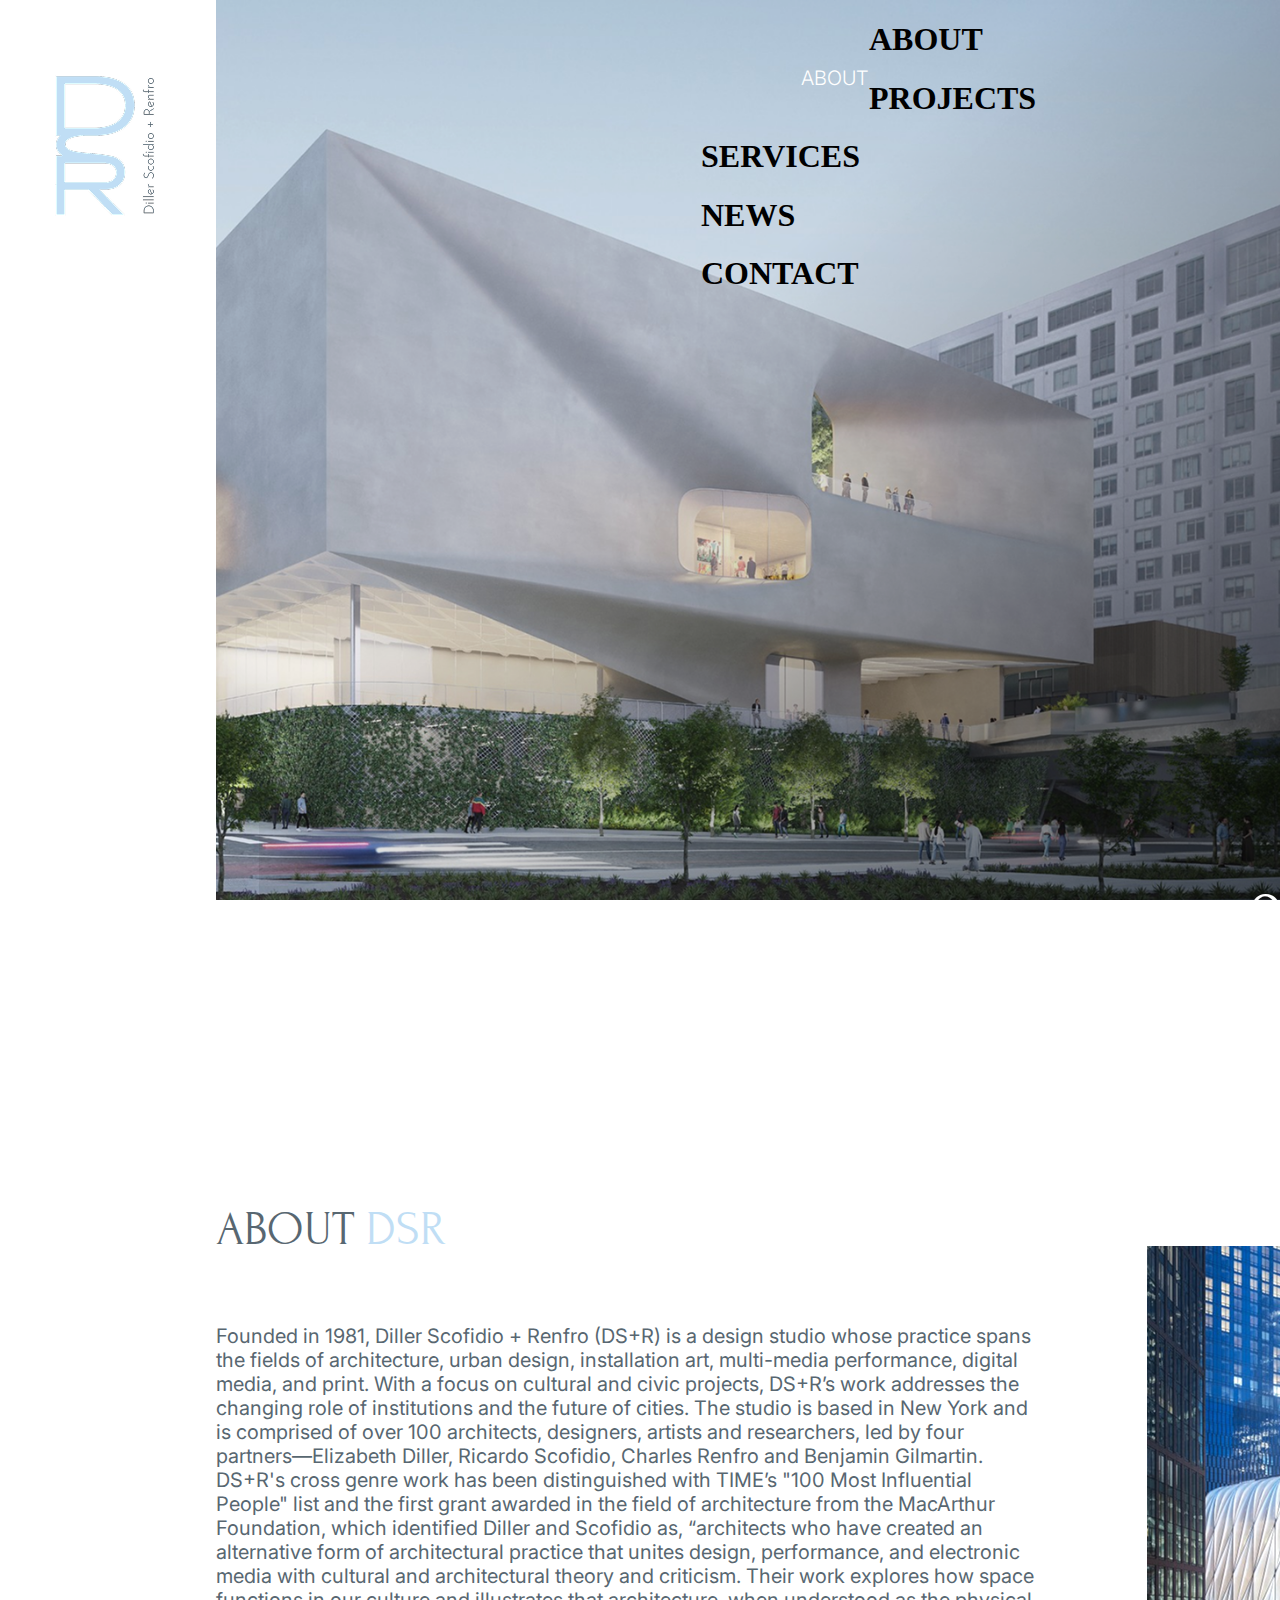
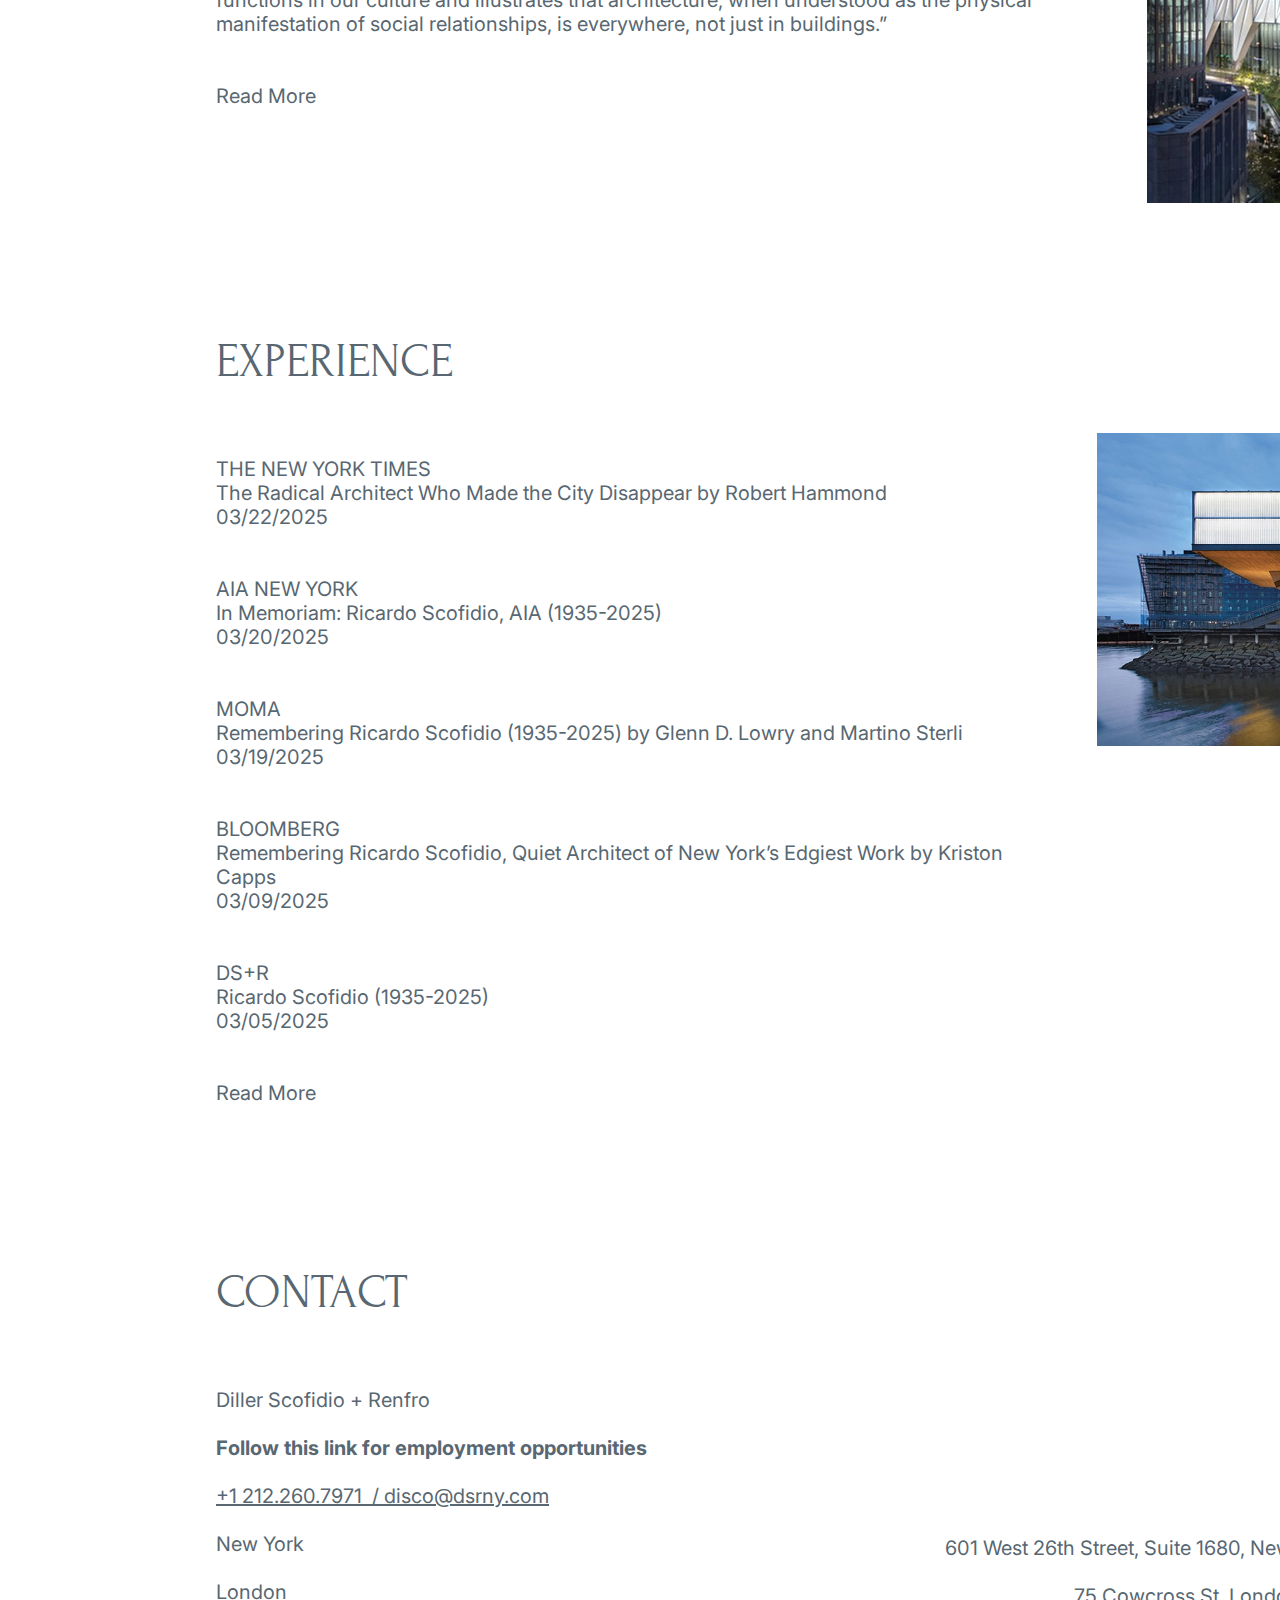
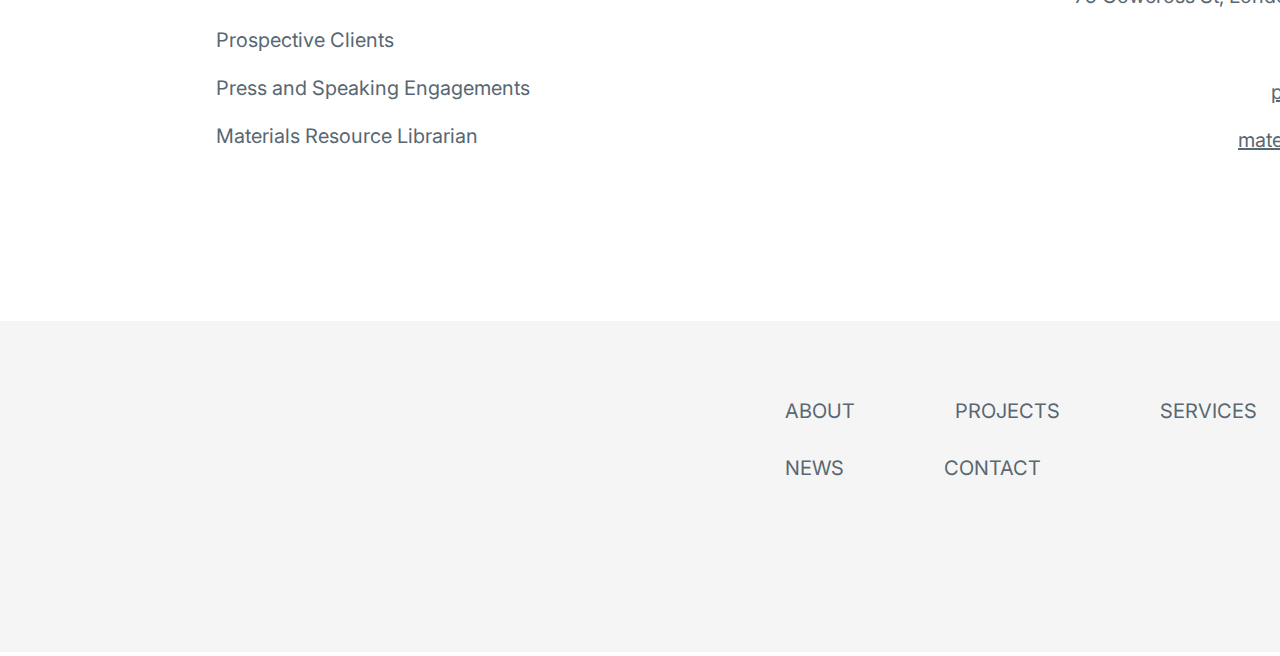
<file: index.html>
<!doctype html>
<html>
<head>
<meta charset="UTF-8">
<title>Redesign Project</title> 
<link rel="preconnect" href="https://fonts.googleapis.com">
<link rel="preconnect" href="https://fonts.gstatic.com" crossorigin>
<link href="https://fonts.googleapis.com/css2?family=Inter:ital,opsz,wght@0,14..32,100..900;1,14..32,100..900&family=Pinyon+Script&family=Style+Script&display=swap" rel="stylesheet">
    <link rel="stylesheet" type="text/css" href="css/style.css">
    <link rel="preconnect" href="https://fonts.googleapis.com">
<link rel="preconnect" href="https://fonts.gstatic.com" crossorigin>
<link href="https://fonts.googleapis.com/css2?family=Forum&family=Inter:ital,opsz,wght@0,14..32,100..900;1,14..32,100..900&family=Pinyon+Script&family=Style+Script&display=swap" rel="stylesheet">

</head>
    <header 
    class="bkg_1">
        <nav>
            <img id="logo" src="images/logo.png">
            <div class="middle_nav">
                <a href="#" class="link">ABOUT</a>
                <h1>ABOUT</h1>
                <h1>PROJECTS</h1>
                <h1>SERVICES</h1>
                <h1>NEWS</h1>
                <h1>CONTACT</h1>
            </div>
            <div class="quote">
                "Architecture should speak of its time and place, but yearn for timelessness"
            </div>
        </nav>  
    </header>

<body>
    <div class="heading">
        ABOUT&nbsp;<Spam class="Blue">DSR</Spam>
    </div>
    <div class="hpara">
        Founded in 1981, Diller Scofidio + Renfro (DS+R) is a design studio whose practice spans the fields of architecture, urban design, installation art, multi-media performance, digital media, and print. With a focus on cultural and civic projects, DS+R’s work addresses the changing role of institutions and the future of cities. The studio is based in New York and is comprised of over 100 architects, designers, artists and researchers, led by four partners—Elizabeth Diller, Ricardo Scofidio, Charles Renfro and Benjamin Gilmartin. DS+R's cross genre work has been distinguished with TIME’s "100 Most Influential People" list and the first grant awarded in the field of architecture from the MacArthur Foundation, which identified Diller and Scofidio as, “architects who have created an alternative form of architectural practice that unites design, performance, and electronic media with cultural and architectural theory and criticism. Their work explores how space functions in our culture and illustrates that architecture, when understood as the physical manifestation of social relationships, is everywhere, not just in buildings.”
        <br> <br><br>
        Read More
    </div>
    <div class="headerphoto">
        <img src="images/headingphoto.png">
    </div>
    
     <div class="heading2">
        EXPERIENCE
    </div>
    <div class="para2">
        THE NEW YORK TIMES
        <br>
        The Radical Architect Who Made the City Disappear by Robert Hammond
        <br>
        03/22/2025
        <br><br><br>
        AIA NEW YORK 
        <br>
        In Memoriam: Ricardo Scofidio, AIA (1935-2025)
        <br>
        03/20/2025
        <br><br><br>
        MOMA
        <br>
        Remembering Ricardo Scofidio (1935-2025) by Glenn D. Lowry and Martino Sterli
        <br>
        03/19/2025
        <br><br><br>
        BLOOMBERG
        <br>
        Remembering Ricardo Scofidio, Quiet Architect of New York’s Edgiest Work by Kriston Capps
        <br>
        03/09/2025
        <br><br><br>
        DS+R 
        <br>
        Ricardo Scofidio (1935-2025)
        <br>
        03/05/2025
        <br><br><br>
        Read More
    </div>
    <div class="headerphoto2">
        <img src="images/header2.png">
    </div>
        
    <div class="heading3">
        CONTACT
    </div>
    <div class="para3">
        Diller Scofidio + Renfro
        <br><br>
        <strong>Follow this link for employment opportunities</strong>
        <br><br>
        <u>+1 212.260.7971  / disco@dsrny.com</u>
        <br><br>
        New York
        <br><br>
        London
        <br><br>
        Prospective Clients
        <br><br>
        Press and Speaking Engagements
        <br><br>
        Materials Resource Librarian
    </div>
    
    <div class="para4">
    601 West 26th Street, Suite 1680, New York, NY 10001
    <br><br>
    75 Cowcross St, London EC1M 6EL, UK
    <br><br>
    <u>bd@dsrny.com</u>
    <br><br>
    <u>press@dsrny.com</u>
    <br><br>
    <u>materials@dsrny.com</u>
    </div>

        <div class="footer">
            <img src="images/footer.png">
        </div>
        <div class="info">
            <h2>ABOUT</h2>
            <h2>PROJECTS</h2>
            <h2>SERVICES</h2>
            <h2>NEWS</h2>
            <h2>CONTACT</h2>
        </div>

</body>
</html>
</file>
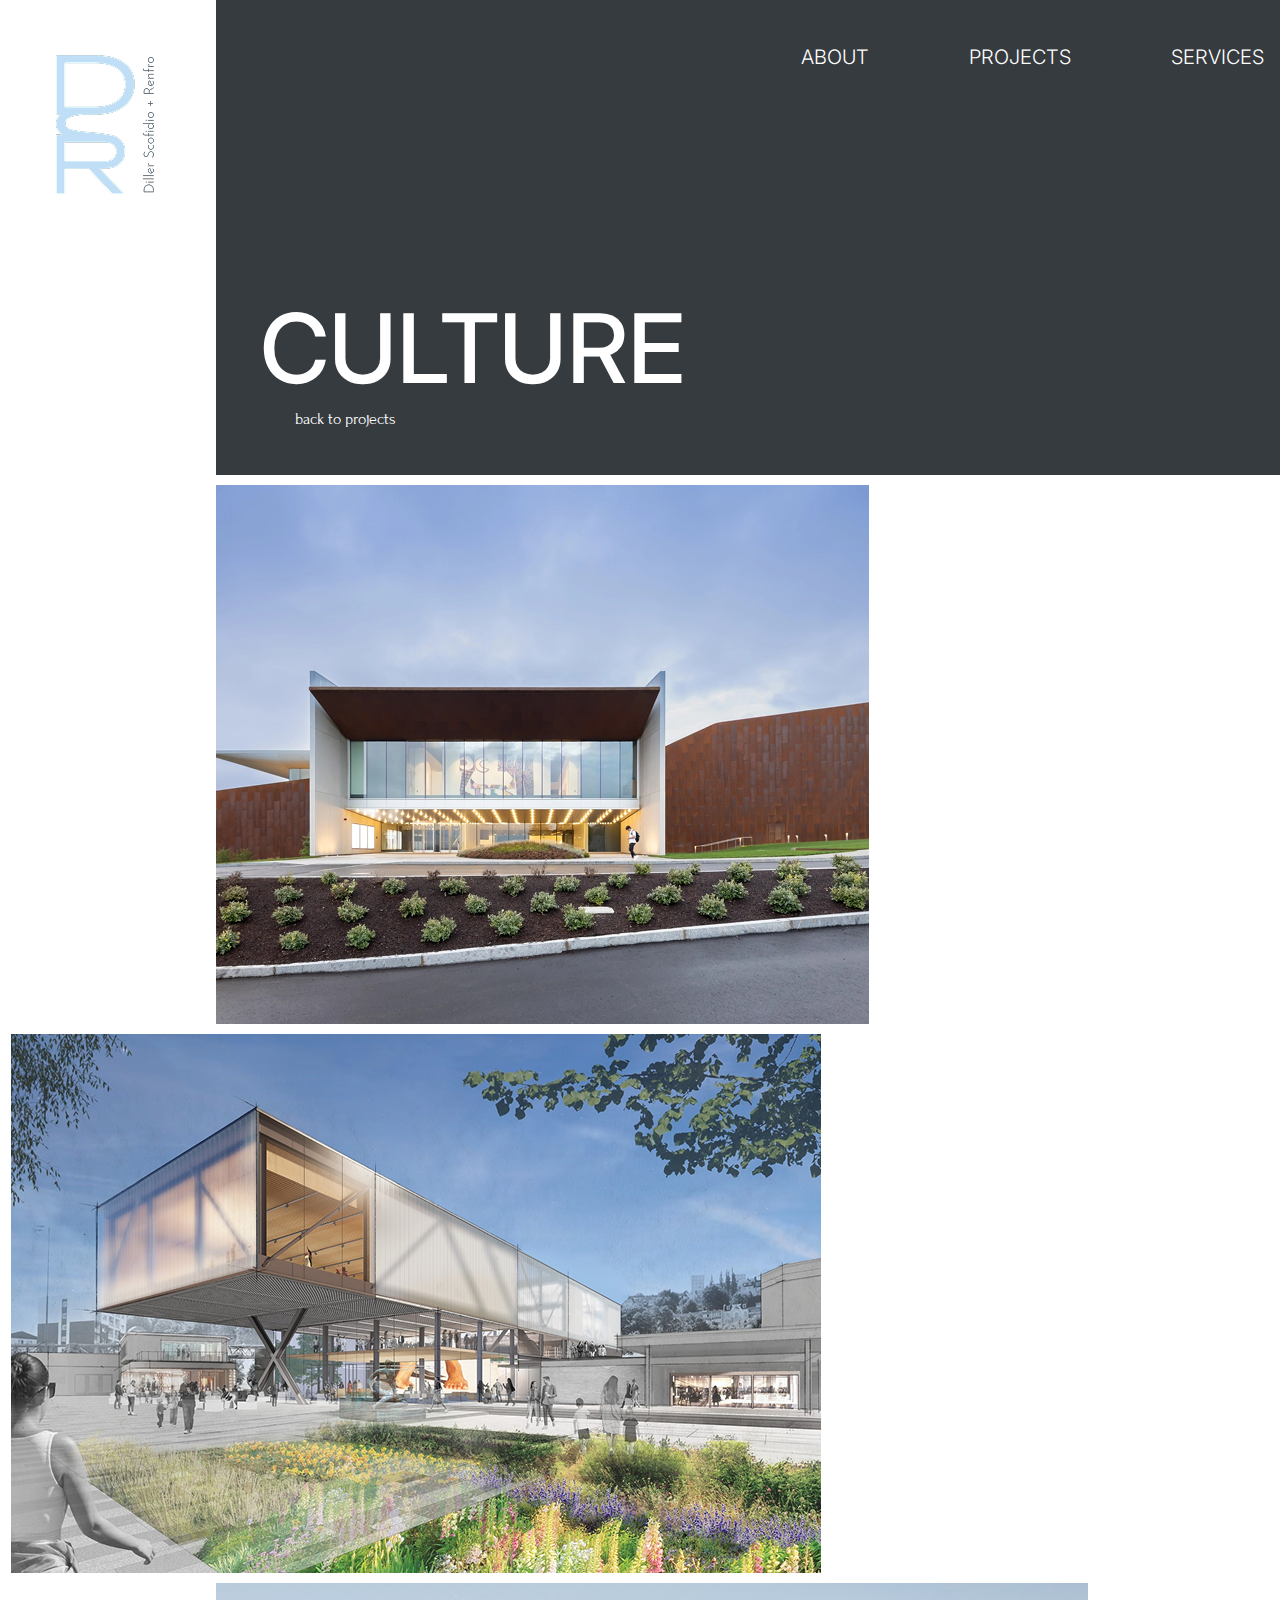
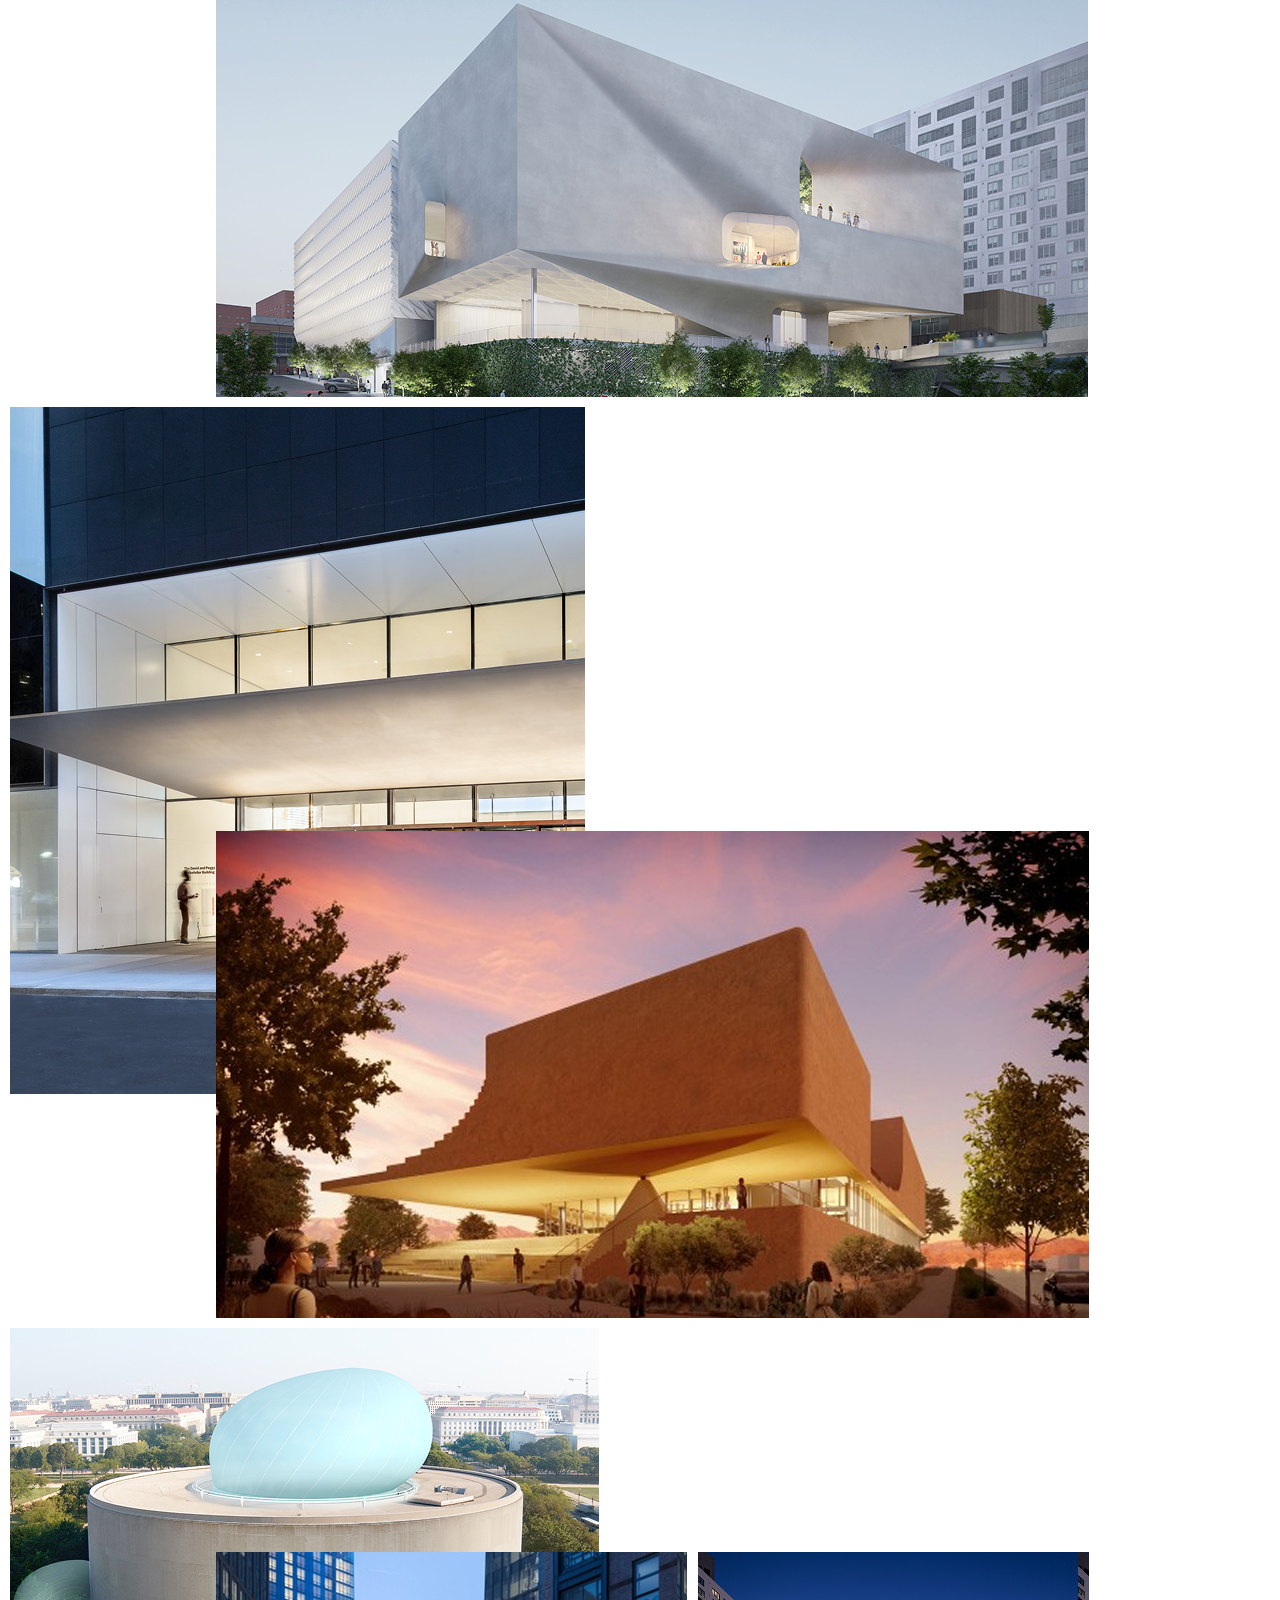
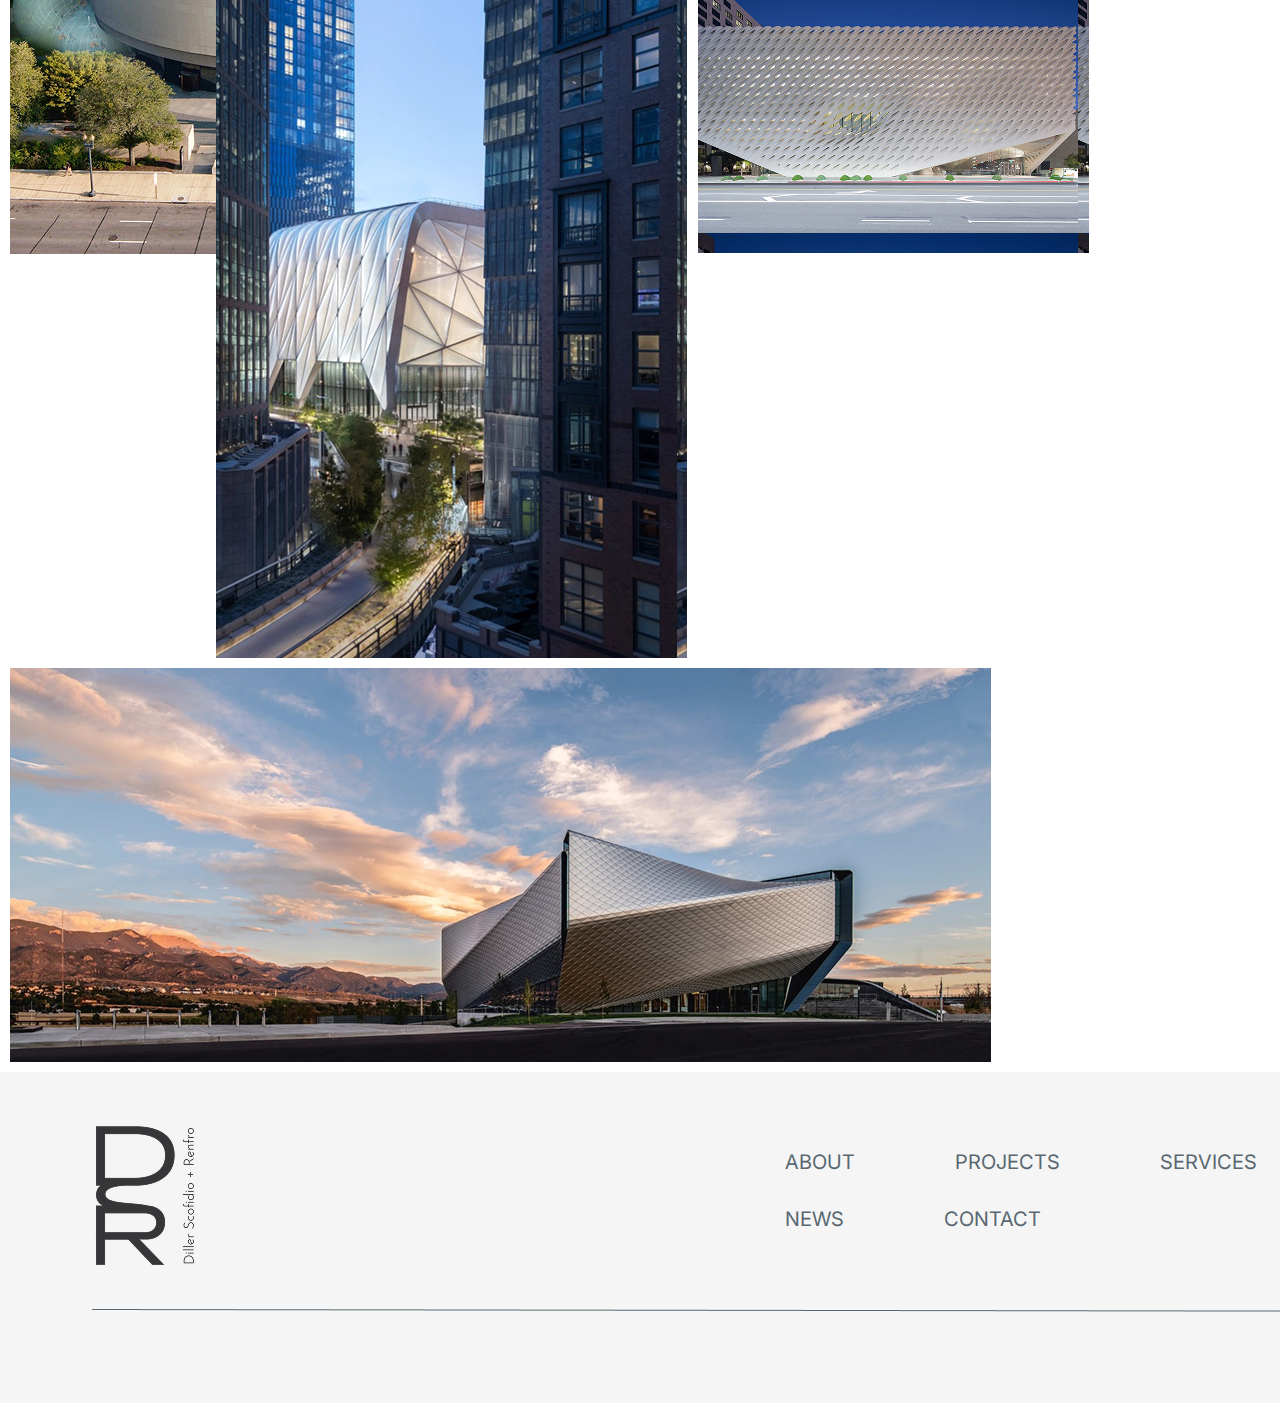
<file: culture.html>
<!doctype html>
<html>
<head>
<meta charset="UTF-8">
<title>Redesign Project</title> 
<link rel="preconnect" href="https://fonts.googleapis.com">
<link rel="preconnect" href="https://fonts.gstatic.com" crossorigin>
<link href="https://fonts.googleapis.com/css2?family=Inter:ital,opsz,wght@0,14..32,100..900;1,14..32,100..900&family=Pinyon+Script&family=Style+Script&display=swap" rel="stylesheet">
    <link rel="stylesheet" type="text/css" href="css/style.css">
    <link rel="preconnect" href="https://fonts.googleapis.com">
<link rel="preconnect" href="https://fonts.gstatic.com" crossorigin>
<link href="https://fonts.googleapis.com/css2?family=Forum&family=Inter:ital,opsz,wght@0,14..32,100..900;1,14..32,100..900&family=Pinyon+Script&family=Style+Script&display=swap" rel="stylesheet">

</head>
    <header 
    class="bkg_3">
        <nav>
            <img id="logo" src="images/logo.png">
            <div class="middle_nav">
                <a href="index.html" class="link" >ABOUT</a>
                <a href="projects.html" class="link">PROJECTS</a>
                <a href="#" class="link">SERVICES</a>
                <a href="#" class="link">NEWS</a>
                <a href="#" class="link">CONTACT</a>
            </div>
        </nav>  
    </header>
<body>
    <div class="headerc">
        CULTURE
    </div>
    <div class="back">
        back to projects
    </div>
    <div class="arrow">
    </div>
    <a href="culture1.html" class="one"></a>
    <a href="culture2.html" class="two"></a>
    <div class="three"></div>
    <div class="four"></div>
    <div class="five"></div>
    <div class="six"></div>
    <div class="seven"></div>
    <div class="eight"></div>
    <div class="nine"></div>

    <div class="side"></div>

    <div class="footer3">
        </div>
        <div class="logo2">
            <img src="images/blacklogo.png">
        </div>
        <div class="info">
            <h2>ABOUT</h2>
            <h2>PROJECTS</h2>
            <h2>SERVICES</h2>
            <h2>NEWS</h2>
            <h2>CONTACT</h2>
        </div>
        <div class="line">
            <img src="images/Line 1.png">
        </div>
        <div class="rights">
            2025 DS+R. All rights reserved
        </div>
    
     

</body>
</html>
</file>
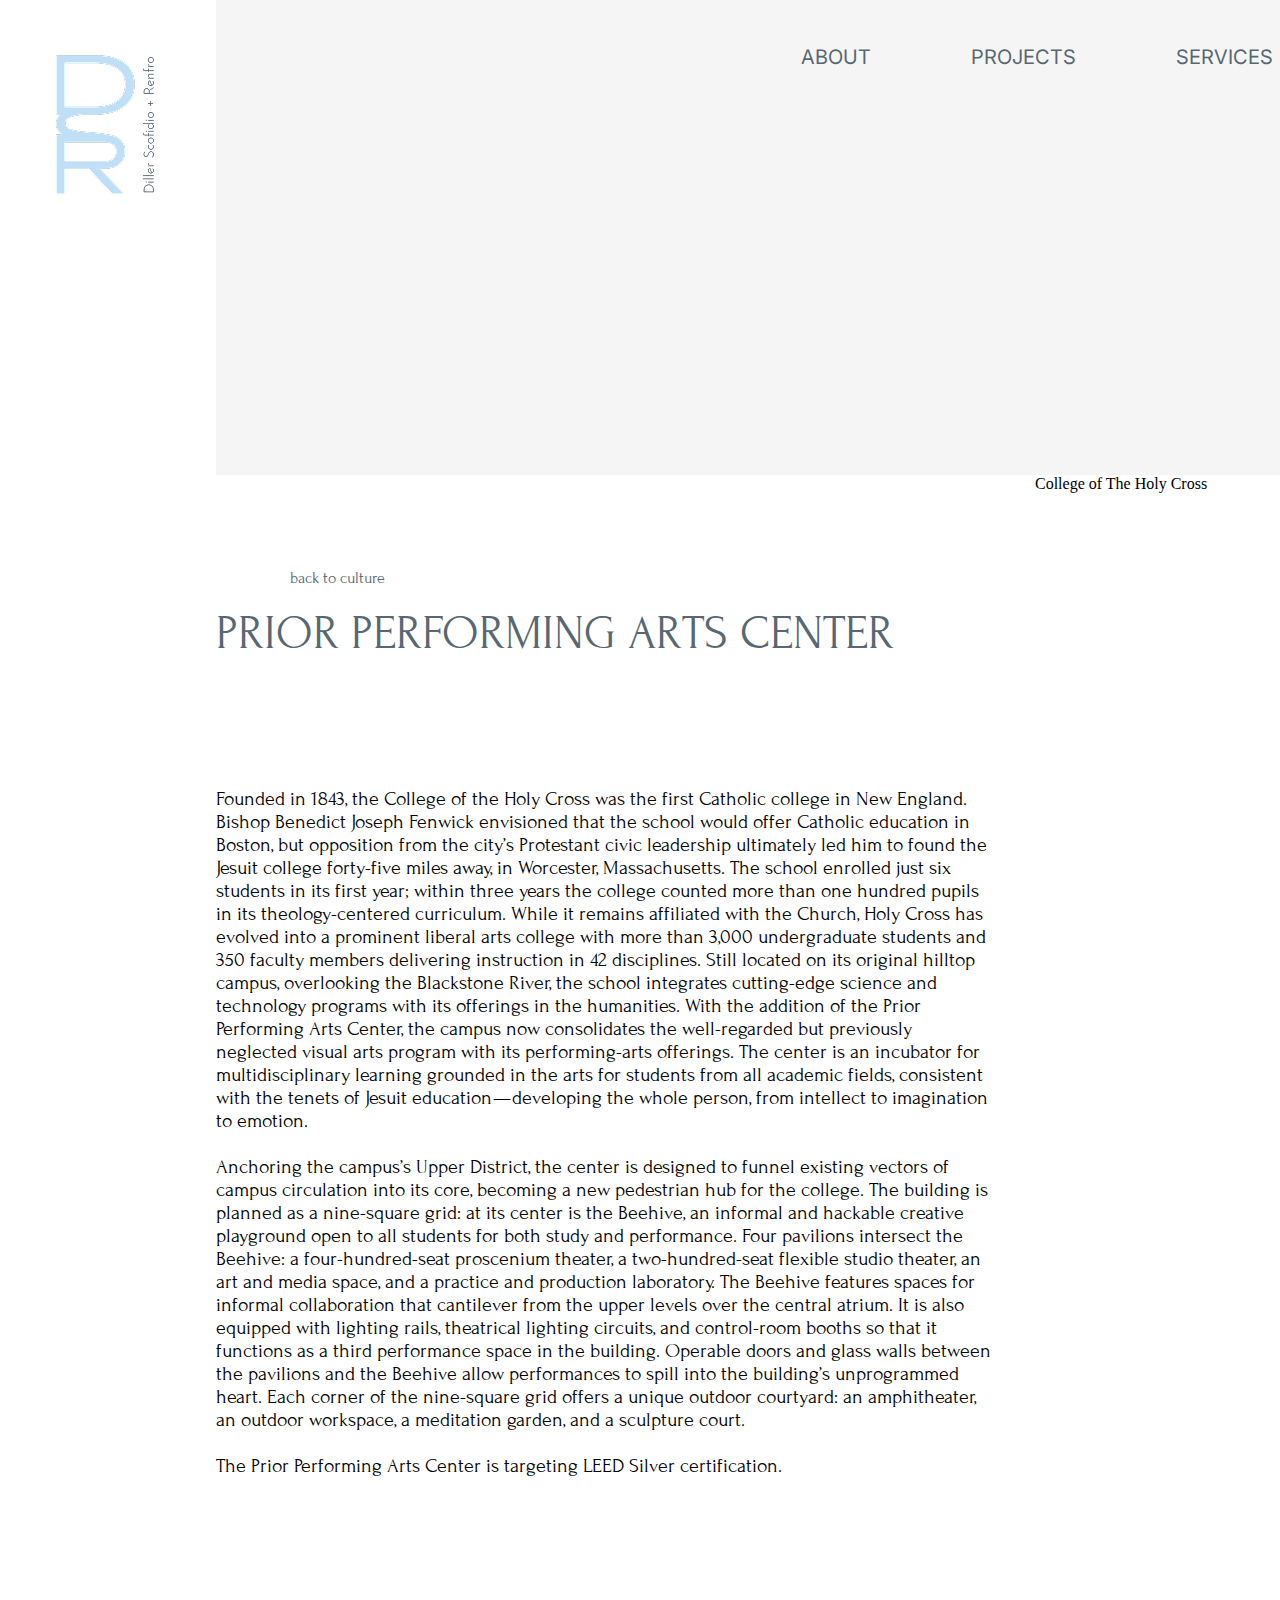
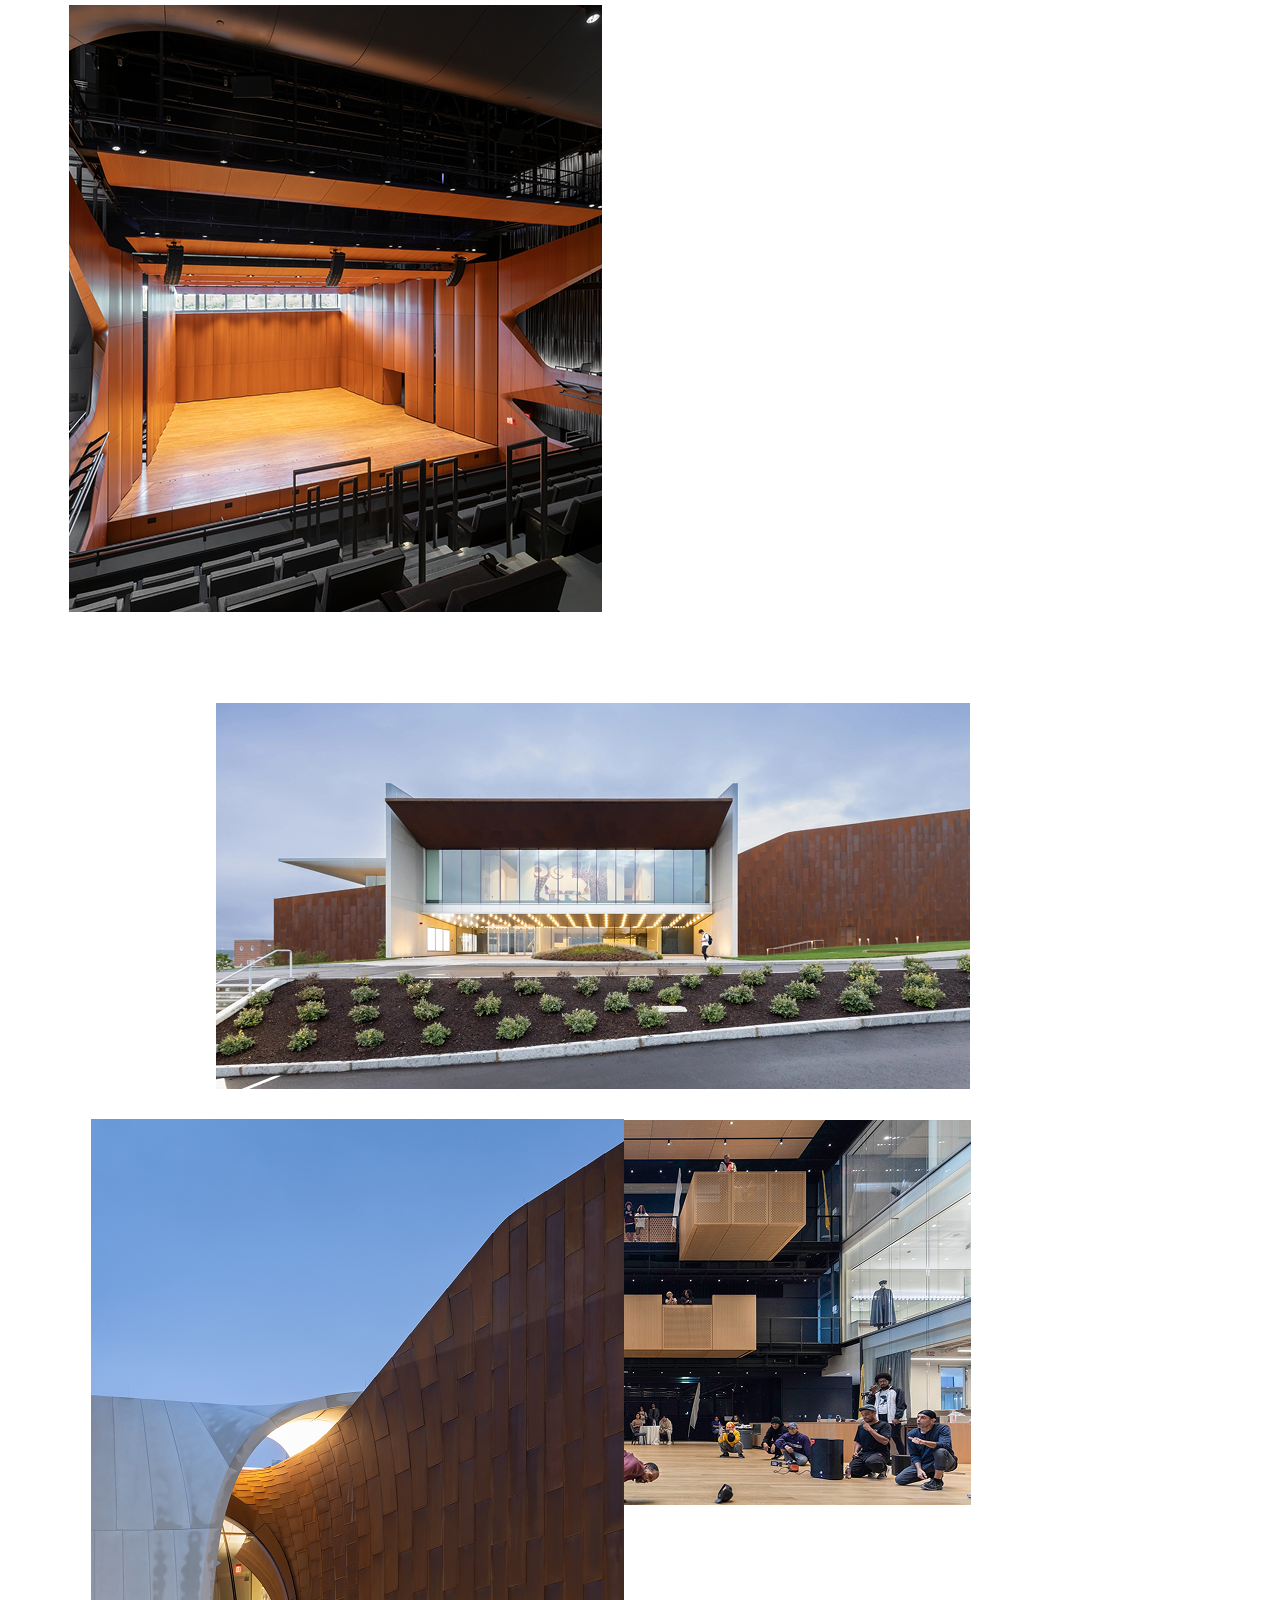
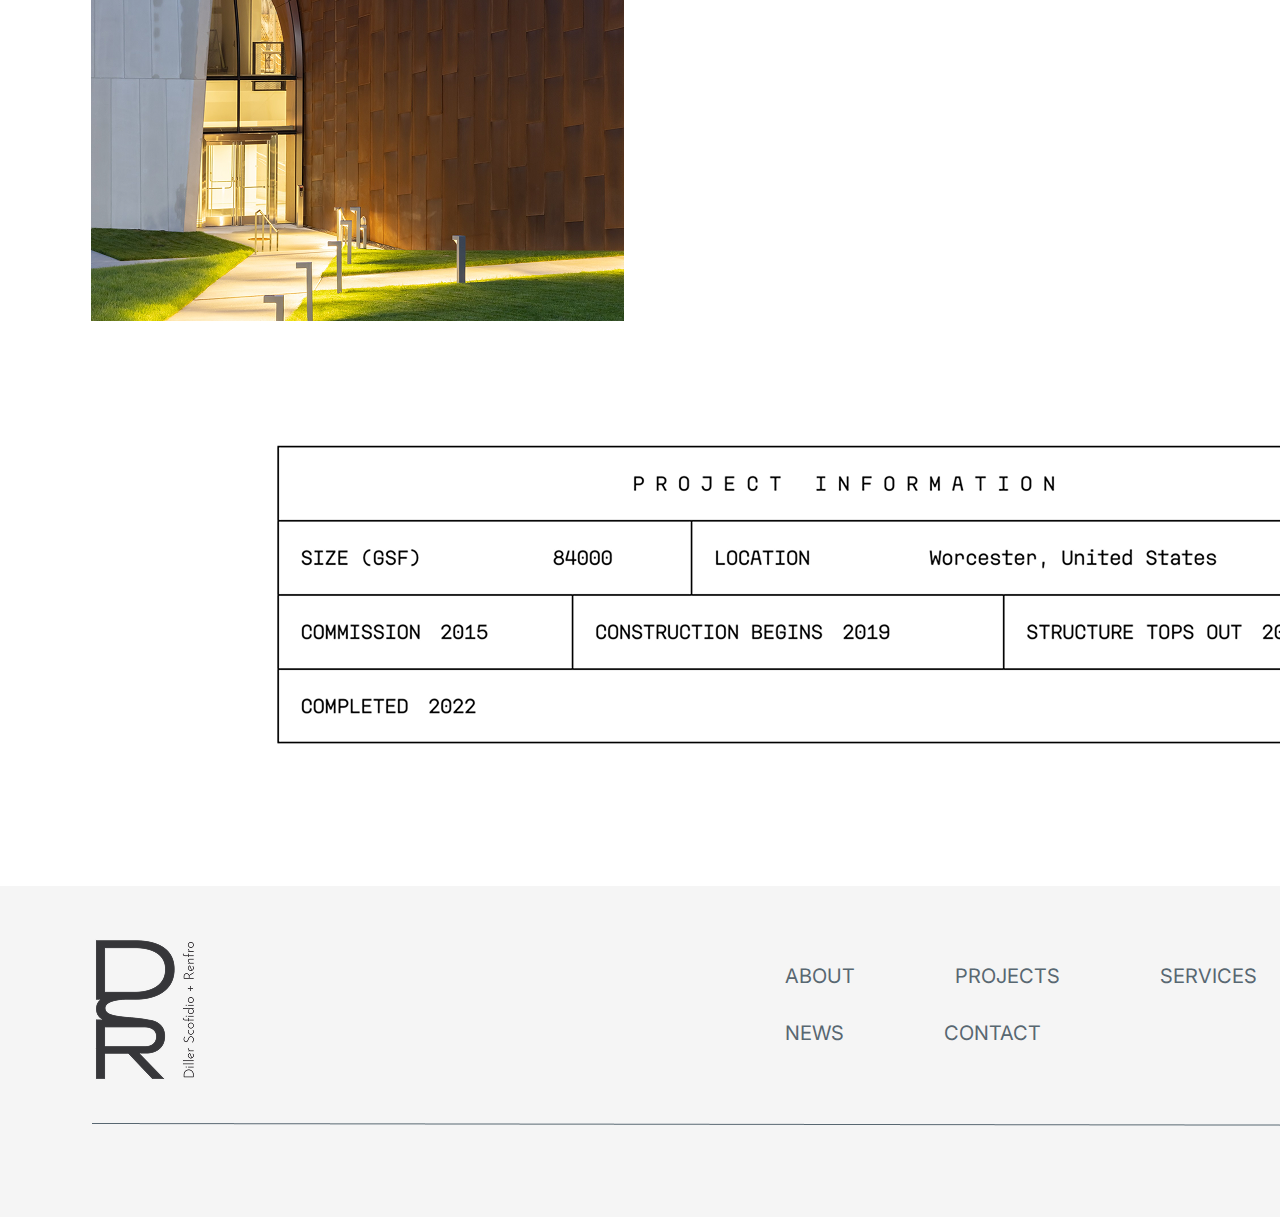
<file: culture1.html>
<!doctype html>
<html>
<head>
<meta charset="UTF-8">
<title>Redesign Project</title> 
<link rel="preconnect" href="https://fonts.googleapis.com">
<link rel="preconnect" href="https://fonts.gstatic.com" crossorigin>
<link href="https://fonts.googleapis.com/css2?family=Inter:ital,opsz,wght@0,14..32,100..900;1,14..32,100..900&family=Pinyon+Script&family=Style+Script&display=swap" rel="stylesheet">
    <link rel="stylesheet" type="text/css" href="css/style.css">
    <link rel="preconnect" href="https://fonts.googleapis.com">
<link rel="preconnect" href="https://fonts.gstatic.com" crossorigin>
<link href="https://fonts.googleapis.com/css2?family=Forum&family=Inter:ital,opsz,wght@0,14..32,100..900;1,14..32,100..900&family=Pinyon+Script&family=Style+Script&display=swap" rel="stylesheet">

</head>
    <header 
    class="bkg_5">
        <nav>
            <img id="logo" src="images/logo.png">
            <div class="middle_nav">
                <a href="index.html" class="link2" >ABOUT</a>
                <a href="projects.html" class="link2">PROJECTS</a>
                <a href="#" class="link2">SERVICES</a>
                <a href="#" class="link2">NEWS</a>
                <a href="#" class="link2">CONTACT</a>
            </div>
        </nav>  
    </header>
<body>
    <div class="heading2">
        PRIOR PERFORMING ARTS CENTER
    </div>
    <div class="subheading2">
        College of The Holy Cross
    </div>
    <div class="back3">
        back to culture
    </div>
    <div class="intro2">
        Founded in 1843, the College of the Holy Cross was the first Catholic college in New England. Bishop Benedict Joseph Fenwick envisioned that the school would offer Catholic education in Boston, but opposition from the city’s Protestant civic leadership ultimately led him to found the Jesuit college forty-five miles away, in Worcester, Massachusetts. The school enrolled just six students in its first year; within three years the college counted more than one hundred pupils in its theology-centered curriculum. While it remains affiliated with the Church, Holy Cross has evolved into a prominent liberal arts college with more than 3,000 undergraduate students and 350 faculty members delivering instruction in 42 disciplines. Still located on its original hilltop campus, overlooking the Blackstone River, the school integrates cutting-edge science and technology programs with its offerings in the humanities. With the addition of the Prior Performing Arts Center, the campus now consolidates the well-regarded but previously neglected visual arts program with its performing-arts offerings. The center is an incubator for multidisciplinary learning grounded in the arts for students from all academic fields, consistent with the tenets of Jesuit education — developing the whole person, from intellect to imagination to emotion.
<br><br>
Anchoring the campus’s Upper District, the center is designed to funnel existing vectors of campus circulation into its core, becoming a new pedestrian hub for the college. The building is planned as a nine-square grid: at its center is the Beehive, an informal and hackable creative playground open to all students for both study and performance. Four pavilions intersect the Beehive: a four-hundred-seat proscenium theater, a two-hundred-seat flexible studio theater, an art and media space, and a practice and production laboratory. The Beehive features spaces for informal collaboration that cantilever from the upper levels over the central atrium. It is also equipped with lighting rails, theatrical lighting circuits, and control-room booths so that it functions as a third performance space in the building. Oper­able doors and glass walls between the pavilions and the Beehive allow performances to spill into the building’s unprogrammed heart. Each corner of the nine-square grid offers a unique outdoor courtyard: an amphitheater, an outdoor workspace, a meditation garden, and a sculpture court.
<br><br>
The Prior Performing Arts Center is targeting LEED Silver certification.
    </div>
    
    <div class="aud"></div>
    <div class="grass"></div>
    <div class="dance"></div>
    <div class="weird"></div>
    <div class="anotherone"></div>

    <div class="footer5">
        </div>
        <div class="logo2">
            <img src="images/blacklogo.png">
        </div>
        <div class="info">
            <h2>ABOUT</h2>
            <h2>PROJECTS</h2>
            <h2>SERVICES</h2>
            <h2>NEWS</h2>
            <h2>CONTACT</h2>
        </div>
        <div class="line">
            <img src="images/Line 1.png">
        </div>
        <div class="rights">
            2025 DS+R. All rights reserved
        </div>
     

</body>
</html>
</file>
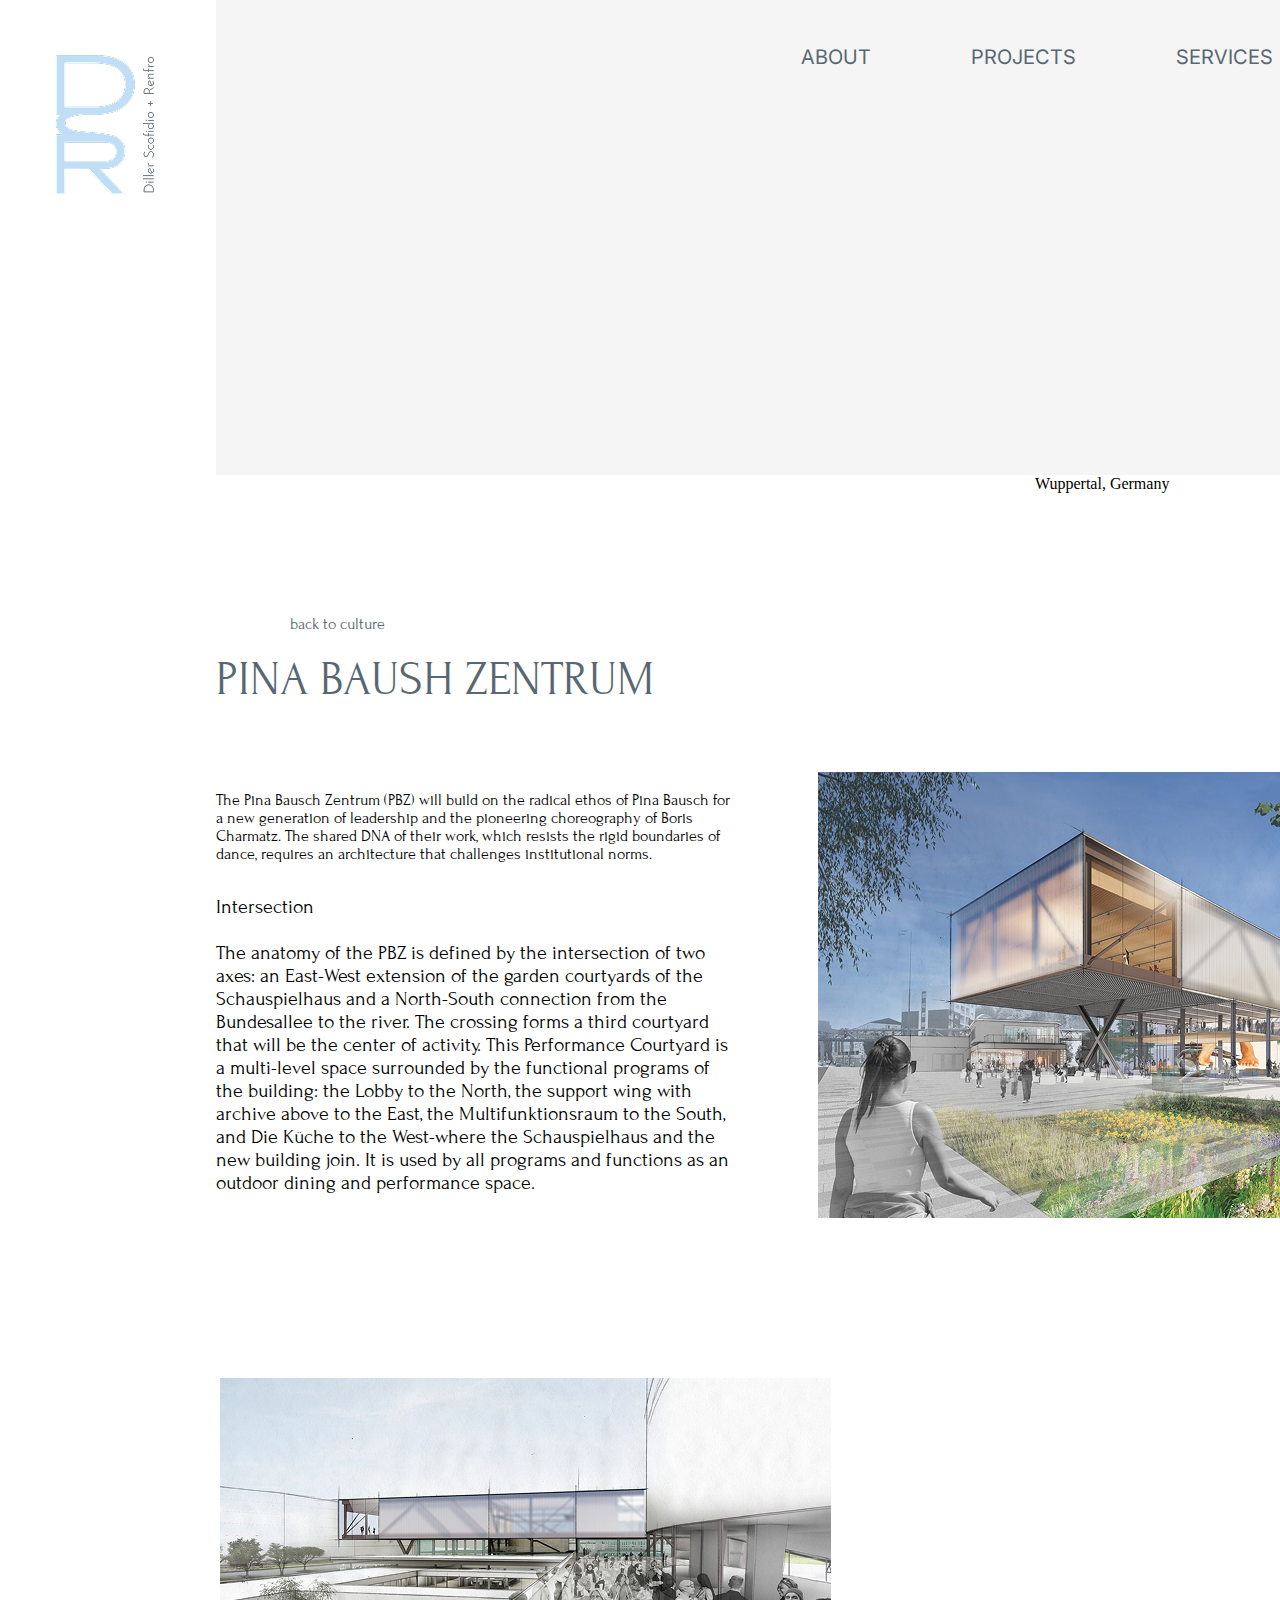
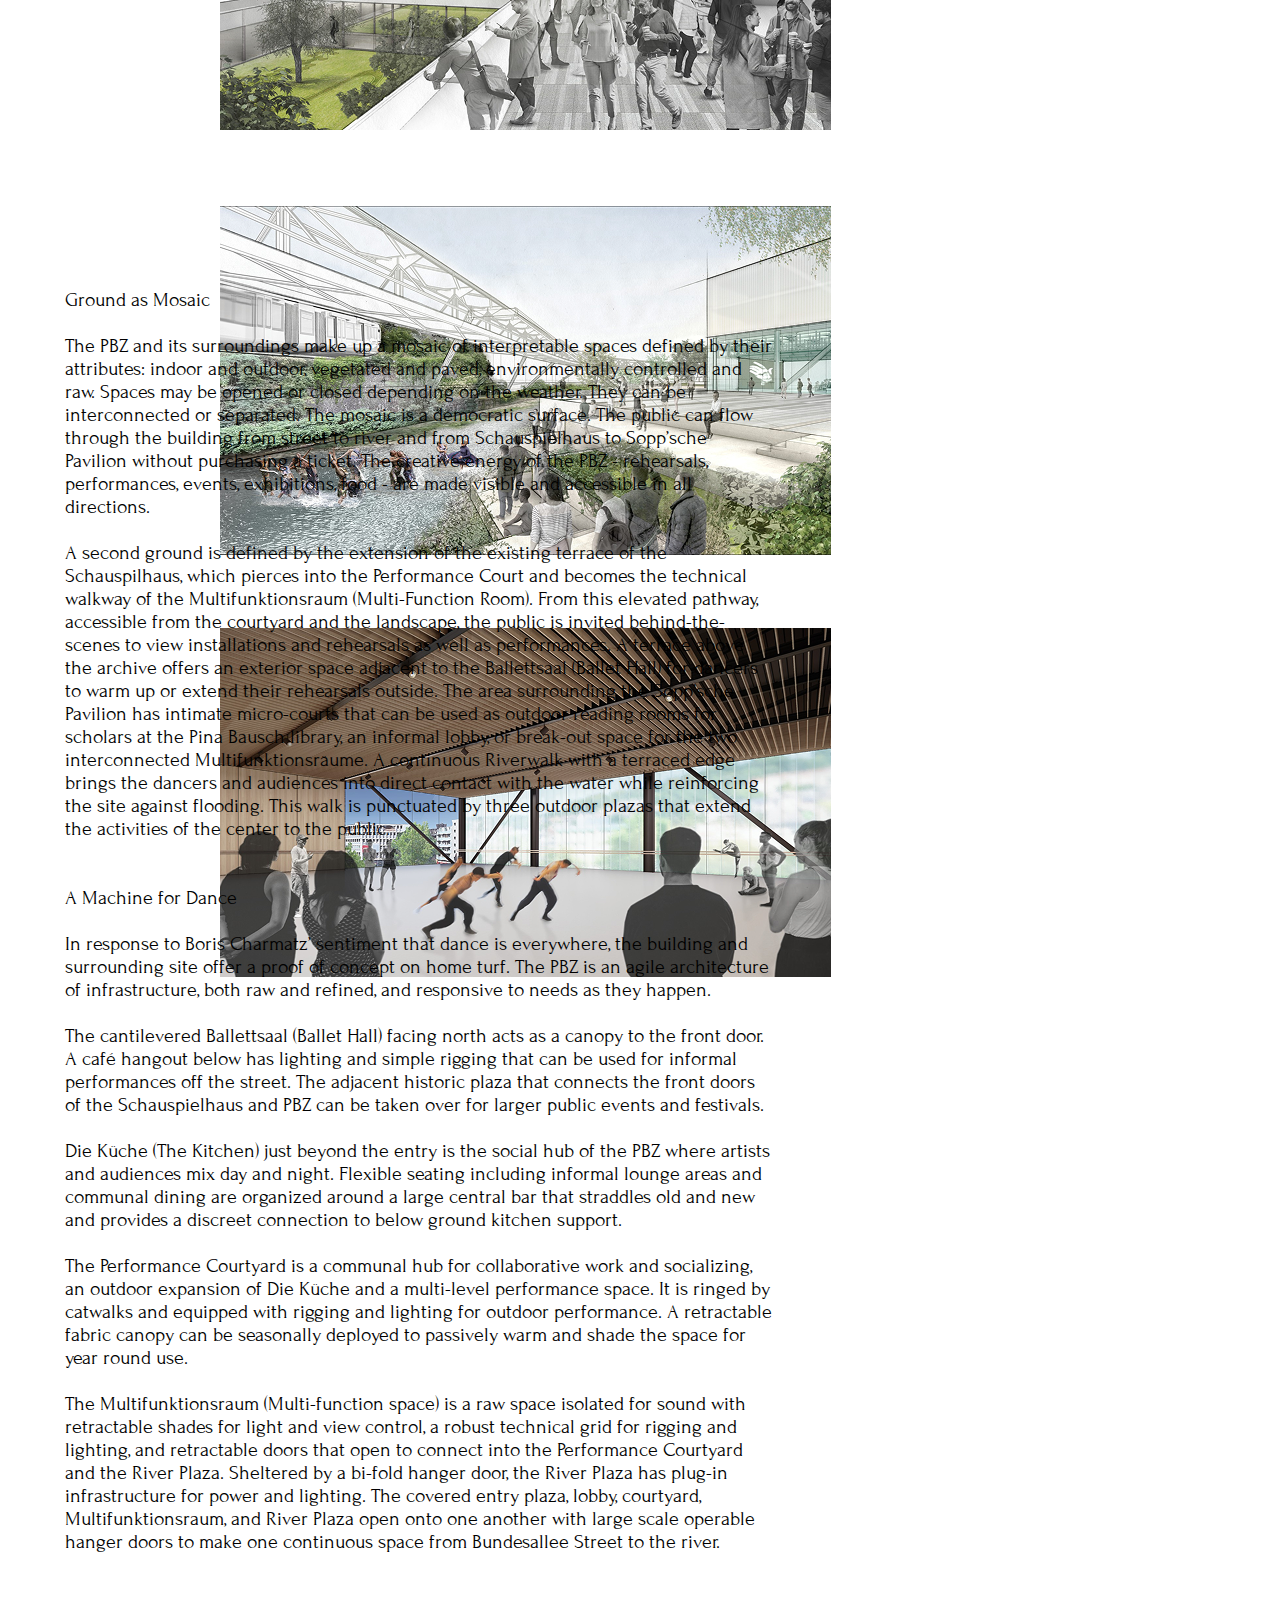
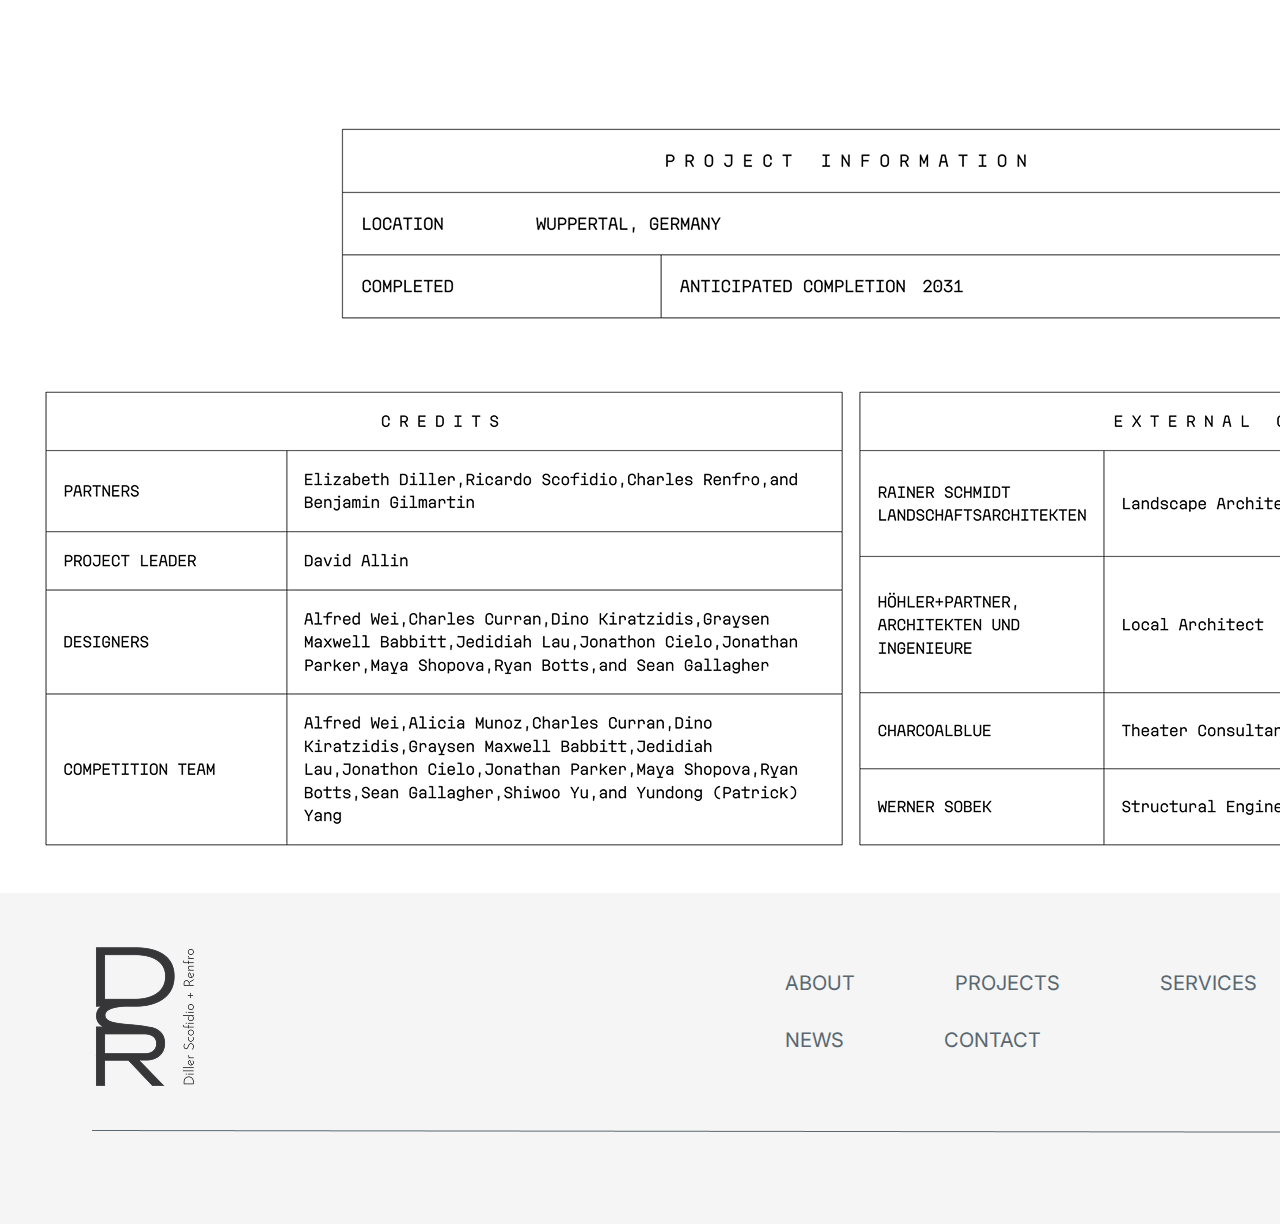
<file: culture2.html>
<!doctype html>
<html>
<head>
<meta charset="UTF-8">
<title>Redesign Project</title> 
<link rel="preconnect" href="https://fonts.googleapis.com">
<link rel="preconnect" href="https://fonts.gstatic.com" crossorigin>
<link href="https://fonts.googleapis.com/css2?family=Inter:ital,opsz,wght@0,14..32,100..900;1,14..32,100..900&family=Pinyon+Script&family=Style+Script&display=swap" rel="stylesheet">
    <link rel="stylesheet" type="text/css" href="css/style.css">
    <link rel="preconnect" href="https://fonts.googleapis.com">
<link rel="preconnect" href="https://fonts.gstatic.com" crossorigin>
<link href="https://fonts.googleapis.com/css2?family=Forum&family=Inter:ital,opsz,wght@0,14..32,100..900;1,14..32,100..900&family=Pinyon+Script&family=Style+Script&display=swap" rel="stylesheet">

</head>
    <header 
    class="bkg_4">
        <nav>
            <img id="logo" src="images/logo.png">
            <div class="middle_nav">
                <a href="index.html" class="link2" >ABOUT</a>
                <a href="projects.html" class="link2">PROJECTS</a>
                <a href="#" class="link2">SERVICES</a>
                <a href="#" class="link2">NEWS</a>
                <a href="#" class="link2">CONTACT</a>
            </div>
        </nav>  
    </header>
<body>
     <div class="heading">
        PINA BAUSH ZENTRUM
    </div>
    <div class="subheading">
        Wuppertal, Germany
    </div>
    <div class="back2">
        back to culture
    </div>
    <div class="intro">
        The Pina Bausch Zentrum (PBZ) will build on the radical ethos of Pina Bausch for a new generation of leadership and the pioneering choreography of Boris Charmatz. The shared DNA of their work, which resists the rigid boundaries of dance, requires an architecture that challenges institutional norms.
    </div>
    <div class="text1">
        Intersection
        <br><br>
        The anatomy of the PBZ is defined by the intersection of two axes: an East-West extension of the garden courtyards of the Schauspielhaus and a North-South connection from the Bundesallee to the river. The crossing forms a third courtyard that will be the center of activity. This Performance Courtyard is a multi-level space surrounded by the functional programs of the building: the Lobby to the North, the support wing with archive above to the East, the Multifunktionsraum to the South, and Die Küche to the West-where the Schauspielhaus and the new building join. It is used by all programs and functions as an outdoor dining and performance space.
    </div>
    <div class="photo1"></div>
    <div class="photo2"></div>
    <div class="photo3"></div>
    <div class="photo4"></div>

    <div class="text2">
Ground as Mosaic
<br> <br>
The PBZ and its surroundings make up a mosaic of interpretable spaces defined by their attributes: indoor and outdoor, vegetated and paved, environmentally controlled and raw. Spaces may be opened or closed depending on the weather. They can be interconnected or separated. The mosaic is a democratic surface. The public can flow through the building from street to river and from Schauspielhaus to Sopp’sche Pavilion without purchasing a ticket. The creative energy of the PBZ - rehearsals, performances, events, exhibitions, food - are made visible and accessible in all directions.
<br><br>
A second ground is defined by the extension of the existing terrace of the Schauspilhaus, which pierces into the Performance Court and becomes the technical walkway of the Multifunktionsraum (Multi-Function Room). From this elevated pathway, accessible from the courtyard and the landscape, the public is invited behind-the-scenes to view installations and rehearsals as well as performances. A terrace above the archive offers an exterior space adjacent to the Ballettsaal (Ballet Hall) for dancers to warm up or extend their rehearsals outside. The area surrounding the Sopp’sche Pavilion has intimate micro-courts that can be used as outdoor reading rooms for scholars at the Pina Bausch library, an informal lobby, or break-out space for the two interconnected Multifunktionsräume. A continuous Riverwalk with a terraced edge brings the dancers and audiences into direct contact with the water while reinforcing the site against flooding. This walk is punctuated by three outdoor plazas that extend the activities of the center to the public.
<br><br><br>

A Machine for Dance
<br><br>
In response to Boris Charmatz’ sentiment that dance is everywhere, the building and surrounding site offer a proof of concept on home turf. The PBZ is an agile architecture of infrastructure, both raw and refined, and responsive to needs as they happen.
<br><br>
The cantilevered Ballettsaal (Ballet Hall) facing north acts as a canopy to the front door. A café hangout below has lighting and simple rigging that can be used for informal performances off the street. The adjacent historic plaza that connects the front doors of the Schauspielhaus and PBZ can be taken over for larger public events and festivals.
<br><br>
Die Küche (The Kitchen) just beyond the entry is the social hub of the PBZ where artists and audiences mix day and night. Flexible seating including informal lounge areas and communal dining are organized around a large central bar that straddles old and new and provides a discreet connection to below ground kitchen support.
<br><br>
The Performance Courtyard is a communal hub for collaborative work and socializing, an outdoor expansion of Die Küche and a multi-level performance space. It is ringed by catwalks and equipped with rigging and lighting for outdoor performance. A retractable fabric canopy can be seasonally deployed to passively warm and shade the space for year round use.
<br><br>
The Multifunktionsraum (Multi-function space) is a raw space isolated for sound with retractable shades for light and view control, a robust technical grid for rigging and lighting, and retractable doors that open to connect into the Performance Courtyard and the River Plaza. Sheltered by a bi-fold hanger door, the River Plaza has plug-in infrastructure for power and lighting. The covered entry plaza, lobby, courtyard, Multifunktionsraum, and River Plaza open onto one another with large scale operable hanger doors to make one continuous space from Bundesallee Street to the river.
    </div>
    
    <div class="table1"></div>
    <div class="table2"></div>

    <div class="footer4">
        </div>
        <div class="logo2">
            <img src="images/blacklogo.png">
        </div>
        <div class="info">
            <h2>ABOUT</h2>
            <h2>PROJECTS</h2>
            <h2>SERVICES</h2>
            <h2>NEWS</h2>
            <h2>CONTACT</h2>
        </div>
        <div class="line">
            <img src="images/Line 1.png">
        </div>
        <div class="rights">
            2025 DS+R. All rights reserved
        </div>
    
     

</body>
</html>
</file>
<file: css/style.css>
@charset "UTF-8";
/* CSS Document */
body {	margin: 0; }

    .bkg_1 {
        background-image: url(../images/background.png);
        background-attachment: fixed;
        background-size: cover;
        width: 1487px;
        height: 1025px;
        float: left;
        margin-left: 216px;
    }

    #logo {
        float: left;
        margin-left: -215px;
    }
    
    .middle_nav {
        margin-left: 485px;
    }

    .link {
        color: white;
        font-family: "Inter", sans-serif;
        font-size: 20px;
        font-style: normal;
        font-weight: 300;
        line-height: normal;
        float: left;
        height: 24px;
        margin-top: 45px;
        margin-left: 100px;
        text-decoration: none;
    }

        .link:hover {
            color: #586771;
        }

    .quote {
        color: #FFF;
        text-align: right;
        font-family: Forum;
        font-size: 60px;
        font-style: normal;
        font-weight: 400;
        line-height: normal;
        float: left;
        width: 374px;
        margin-left: 930px;
        margin-top: 420px;
        }

            .heading {
                float: left;
                color: var(--Color, #586771);
                font-family: Forum;
                font-size: 48px;
                font-style: normal;
                font-weight: 400;
                width: 819px;
                height: 53px;
                margin-top: 177px;
                margin-left: 216px;
            }

            .Blue {
                color: var(--Color-2, #C0DEF5);
                font-family: Forum;
                font-size: 48px;
                font-style: normal;
                font-weight: 400;
            }

                .hpara {
                    width: 819px;
                    height: 422px;
                    color: #586771;
                    font-family: Inter;
                    font-size: 20px;
                    font-style: normal;
                    font-weight: 400;
                    float: left;
                    margin-top: 69px;
                    margin-left: 216px;
                }

                .headerphoto {
                    width: 431px;
                    height: 557px;
                    float: left;
                    margin-left: 1147px;
                    margin-top: -500px;
                }

                .heading2 {
                    color: var(--Color, #586771);
                    font-family: Forum;
                    font-size: 48px;
                    font-style: normal;
                    font-weight: 400;
                    width: 819px;
                    float: left;
                    height: 53px;
                    margin-left: 216px;
                    margin-top: 131px;
                }

                .para2 {
                    color: #586771;
                    font-family: Inter;
                    font-size: 20px;
                    font-style: normal;
                    font-weight: 400;
                    margin-left: 216px;
                    width: 819px;
                    height: 576px;
                    float: left;
                    margin-top: 70px;
                }

                .headerphoto2 {
                    width: 554px;
                    height: 701px;
                    float: left;
                    margin-left: 1097px;
                    margin-top: -600px;
                }

                .heading3 {
                    color: var(--Color, #586771);
                    font-family: Forum;
                    font-size: 48px;
                    font-style: normal;
                    font-weight: 400;
                    float: left;
                    width: 819px;
                    height: 53px;
                    margin-top: 131px;
                    margin-left: 216px;
                }

                .para3 {
                    width: 636px;
                    height: 383px;
                    color: #586771;
                    font-family: Inter;
                    font-size: 20px;
                    font-style: normal;
                    font-weight: 400;
                    line-height: normal;
                    margin-left: 216px;
                    margin-top: 70px;
                    float: left;
                }

                .para4 {
                    width: 636px;
                    height: 268px;
                    color: #586771;
                    text-align: right;
                    font-family: Inter;
                    font-size: 20px;
                    font-style: normal;
                    font-weight: 400;
                    float: left;
                    margin-top: -235px;
                    margin-left: 800px;
                 }

        h2 {
            color: #586771;
            font-family: Inter;
            font-size: 20px;
            font-style: normal;
            font-weight: 400;
            height: 24px;
            float: left;
            margin-left: 100px;
         }

         .footer {
            background-image: url(../images/footer.png);
            float: left;
            width: 1703px;
            height: 331px;
            margin-top: 117px;
         }

        .info {
            margin-left: 685px;
            margin-top: -270px;
            float: left;
            height: 24px;
         }

        .logo2 {
            width: 375px;
            height: 380px;
            float: left;
            margin-top: -400px;
        }

        .line {
            float: left;
            margin-left: 92px;
            margin-top: -105px;
        }

        .rights {
            color: #586771;
            font-family: Inter;
            font-size: 11px;
            font-style: normal;
            font-weight: 400;
            width: 179px;
            height: 25px;
            float: left;
            margin-left: 1452px;
            margin-top: -58px;
        }

                .bkg_2 {
                    background-image: url(../images/proj_bkg.png);
                    width: 1487px;
                    height: 1025px;
                    float: left;
                    margin-left: 216px;
                }

                .head {
                    color: #FFF;
                    text-align: center;
                    font-family: Inter;
                    font-size: 128px;
                    font-style: normal;
                    font-weight: 500;
                    float: left;
                    margin-top: -590px;
                    margin-left: 659px;
                }

                .sentence {
                    width: 1128px;
                    height: 52px;
                    color: #000;
                    font-family: Forum;
                    font-size: 32px;
                    font-style: normal;
                    font-weight: 400;
                    float: left;
                    margin-top: 91px;
                    margin-left: 366px;
                }
                #projects {
                    clear: both;
                    float: left;
                    margin-top: 147px;
                }
                .bw_culture {
                    background-image: url(../images/culture/b&wculture.png);
                    width: 340px;
                    height: 480px;
                    float: left;
                }
                    .culture {
                        color: var(--Color-3, #363B3F);
                        font-family: Inter;
                        font-size: 40px;
                        font-style: normal;
                        font-weight: 400;
                        float: left;
                        width: 340px;
                        height: 480px;
                        text-decoration: none;
                    }

                    .bw_culture:hover {
                        background-image: url(../images/culture/culture.png);
                        color: var(--Color-2, #C0DEF5);
                        font-family: Inter;
                        font-size: 40px;
                        font-style: normal;
                        font-weight: 400;
                    }
                
                .bw_publicspace {
                    background-image: url(../images/publicspace/B&Wpublicspace.png);
                    width: 340px;
                    height: 480px;
                    float: left;
                }
                    .publicspace {
                        color: var(--Color-3, #363B3F);
                        font-family: Inter;
                        font-size: 40px;
                        font-style: normal;
                        font-weight: 400;
                        float: left;
                        text-decoration: none;
                        width: 340px;
                        height: 480px;
                    }
                    .bw_publicspace:hover {
                        background-image: url(../images/publicspace/publicspace.png);
                        color: var(--Color-2, #C0DEF5);
                        font-family: Inter;
                        font-size: 40px;
                        font-style: normal;
                        font-weight: 400;
                        opacity: 0.75;
                    }

                .bw_education {
                    background-image: url(../images/education/B&Weducation1.png);
                    width: 340px;
                    height: 480px;
                    float: left;
                }
                    .education {
                        color: var(--Color-3, #363B3F);
                        font-family: Inter;
                        font-size: 40px;
                        font-style: normal;
                        font-weight: 400;
                        float: left;
                        text-decoration: none;
                        width: 340px;
                        height: 480px;
                }
                    .bw_education:hover {
                        background-image: url(../images/education/education1.png);
                        color: var(--Color-2, #C0DEF5);
                        font-family: Inter;
                        font-size: 40px;
                        font-style: normal;
                        font-weight: 400;
                        opacity: 0.75;
                    }
                .bw_residental {
                    background-image: url(../images/residental/residental1.png);
                    width: 340px;
                    height: 480px;
                    float: left;
                }
                    .residental {
                        color: var(--Color-3, #363B3F);
                        font-family: Inter;
                        font-size: 40px;
                        font-style: normal;
                        font-weight: 400;
                        float: left;
                        text-decoration: none;
                        width: 340px;
                        height: 480px;
                    }
                    .bw_residental:hover {
                        background-image: url(../images/residental/residental.png);
                        color: var(--Color-2, #C0DEF5);
                        font-family: Inter;
                        font-size: 40px;
                        font-style: normal;
                        font-weight: 400;
                        opacity: 0.75;
                    }
                .bw_commercial {
                    background-image: url(../images/comerical/commercial1.png);
                    width: 340px;
                    height: 480px;
                    float: left;
                }
                    .commercial {
                        color: var(--Color-3, #363B3F);
                        font-family: Inter;
                        font-size: 40px;
                        font-style: normal;
                        font-weight: 400;
                        float: left;
                        text-decoration: none;
                        width: 340px;
                        height: 480px;
                    }
                    .bw_commercial:hover {
                        background-image: url(../images/comerical/commercial.png);
                        color: var(--Color-2, #C0DEF5);
                        font-family: Inter;
                        font-size: 40px;
                        font-style: normal;
                        font-weight: 400;
                        opacity: 0.75;
                    }
                .bw_installation {
                    background-image: url(../images/installation/installation1.png);
                    width: 340px;
                    height: 480px;
                    float: left;
                }
                    .installation {
                        color: var(--Color-3, #363B3F);
                        font-family: Inter;
                        font-size: 40px;
                        font-style: normal;
                        font-weight: 400;
                        float: left;
                        text-decoration: none;
                        width: 340px;
                        height: 480px;
                    }    
                    .bw_installation:hover {
                        background-image: url(../images/installation/installation.png);
                        color: var(--Color-2, #C0DEF5);
                        font-family: Inter;
                        font-size: 40px;
                        font-style: normal;
                        font-weight: 400;
                        opacity: 0.75;
                    }
                .bw_display {
                    background-image: url(../images/installation/display1.png);
                    width: 340px;
                    height: 480px;
                    float: left;
                }
                    .display {
                        color: var(--Color-3, #363B3F);
                        font-family: Inter;
                        font-size: 40px;
                        font-style: normal;
                        font-weight: 400;
                        float: left;
                        text-decoration: none;
                        width: 340px;
                        height: 480px;
                    }  
                    .bw_display:hover {
                        background-image: url(../images/display/display.png);
                        color: var(--Color-2, #C0DEF5);
                        font-family: Inter;
                        font-size: 40px;
                        font-style: normal;
                        font-weight: 400;
                        opacity: 0.75;
                    }
                .bw_objects {
                    background-image: url(../images/objects/objects1.png);
                    width: 340px;
                    height: 480px;
                    float: left;
                }
                    .objects {
                        color: var(--Color-3, #363B3F);
                        font-family: Inter;
                        font-size: 40px;
                        font-style: normal;
                        font-weight: 400;
                        float: left;
                        text-decoration: none;
                        width: 340px;
                        height: 480px;
                    }           
                    .bw_objects:hover {
                        background-image: url(../images/objects/objects.png);
                        color: var(--Color-2, #C0DEF5);
                        font-family: Inter;
                        font-size: 40px;
                        font-style: normal;
                        font-weight: 400;
                        opacity: 0.75;
                    }
                 .bw_performance {
                    background-image: url(../images/performance/performance1.png);
                    width: 340px;
                    height: 480px;
                    float: left;
                }
                    .performance {
                        color: var(--Color-3, #363B3F);
                        font-family: Inter;
                        font-size: 40px;
                        font-style: normal;
                        font-weight: 400;
                        float: left;
                        text-decoration: none;
                        width: 340px;
                        height: 480px;
                    }        
                    .bw_performance:hover {
                        background-image: url(../images/performance/performance.png);
                        color: var(--Color-2, #C0DEF5);
                        font-family: Inter;
                        font-size: 40px;
                        font-style: normal;
                        font-weight: 400;
                        opacity: 0.75;
                    }
                .bw_publication {
                    background-image: url(../images/publication/publications1.png);
                    width: 340px;
                    height: 480px;
                    float: left;
                }
                    .publication {
                        color: var(--Color-3, #363B3F);
                        font-family: Inter;
                        font-size: 40px;
                        font-style: normal;
                        font-weight: 400;
                        float: left;
                        text-decoration: none;
                        width: 340px;
                        height: 480px;
                    } 
                    .bw_publication:hover {
                        background-image: url(../images/publication/publications.png);
                        color: var(--Color-2, #C0DEF5);
                        font-family: Inter;
                        font-size: 40px;
                        font-style: normal;
                        font-weight: 400;
                        opacity: 0.75;
                    }

    .bkg_3 {
        background-image: url(../images/culture/cultureheader.png);
        width: 1487px;
        height: 475px;
        float: left;
        margin-left: 216px;
    }

    .headerc {
        width: 513px;
        height: 106px;
        float: left;
        color: #FFF;
        text-align: center;
        font-family: Inter;
        font-size: 96px;
        font-style: normal;
        font-weight: 500;
        margin-left: 216px;
        margin-top: -185px;
    }

    .back {
        float: left;
        width: 111px;
        height: 20px;
        color: #FFF;
        font-family: Forum;
        font-size: 16px;
        font-style: normal;
        font-weight: 400;
        margin-top: -65px;
        margin-left: 295px;
     }


    
        .one {
            background-image: url(../images/culture/one.png);
            width: 653px;
            height: 539px;
            margin-top: 10px;
            margin-left: 216px;
            float: left;
        }
            .one:hover {
                opacity: 0.5;
            }
        .two {
            background-image: url(../images/culture/two.png);
            width: 810px;
            height: 539px;
            float: left;
            margin-top: 10px;
            margin-left: 11px;
        }
            .two:hover {
                opacity: 0.5;
            }
        .three {
            background-image: url(../images/culture/three.png);
            width: 872px;
            height: 414px;
            float: left;
            margin-top: 10px;
            margin-left: 216px;
        }
        .four {
            background-image: url(../images/culture/four.png);
            width: 575px;
            height: 687px;
            float: left;
            margin-top: 10px;
            margin-left: 10px;
        }
        .five {
            background-image: url(../images/culture/five.png);
            width: 873px;
            height: 487px;
            float: left;
            margin-top: -263px;
            margin-left: 216px;
        }
        .six {
            background-image: url(../images/culture/six.png);
            height: 526px;
            width: 589px;
            float: left;
            margin-top: 10px;
            margin-left: 10px;
        }
        .seven {
            background-image: url(../images/culture/seven.png);
            height: 706px;
            width: 471px;
            float: left;
            margin-top: -302px;
            margin-left: 216px;
        }
        .eight {
            background-image: url(../images/culture/eight.png);
            height: 301px;
            width: 391px;
            float: left;
            margin-top: -302px;
            margin-left: 11px;
        }
        .nine {
            background-image: url(../images/culture/nine.png);
            height: 394px;
            width: 981px;
            float: left;
            margin-top: 10px;
            margin-left: 10px;
        }

        
.footer3 {
            background-image: url(../images/footer.png);
            float: left;
            width: 1703px;
            height: 331px;
            margin-top: 10px;
         }

        .info {
            margin-left: 685px;
            margin-top: -270px;
            float: left;
            height: 24px;
         }

        .logo2 {
            width: 375px;
            height: 380px;
            float: left;
            margin-top: -400px;
        }

        .line {
            float: left;
            margin-left: 92px;
            margin-top: -105px;
        }

        .rights {
            color: #586771;
            font-family: Inter;
            font-size: 11px;
            font-style: normal;
            font-weight: 400;
            width: 179px;
            height: 25px;
            float: left;
            margin-left: 1452px;
            margin-top: -58px;
        }

.bkg_4 {
    background-image: url(../images/culture/bkg4.png);
    height: 475px;
    width: 1486px;
    float: left;
    margin-left: 216px;
}

.link2 {
    float: left;
    height: 24px;
    margin-top: 45px;
    margin-left: 100px;
    text-decoration: none;
    color: var(--Color, #586771);
    font-family: Inter;
    font-size: 20px;
    font-style: normal;
    font-weight: 400;
    height: 24px;
}
    .link2:hover {
        color: var(--Color-2, #C0DEF5);
    }

    .heading5 {
        width: 900px;
        height: 107px;
        color: var(--Color, #586771);
        font-family: Inter;
        font-size: 48px;
        font-style: normal;
        font-weight: 500;
        line-height: normal;
        float: left;
        margin-top: -201px;
        margin-left: 255px;
    }
        .subheading5 {
            color: var(--Color, #586771);
            font-family: Inter;
            font-size: 32px;
            font-style: normal;
            font-weight: 200;
            line-height: normal;
            float: left;
            margin-top: -145px;
            margin-left: 258px;
        }
        .back2 {
            width: 111px;
            height: 20px;
            float: left;
            color: var(--Color, #586771);
            font-family: Forum;
            font-size: 16px;
            font-style: normal;
            font-weight: 400;
            margin-top: -90px;
            margin-left: 290px;
        }
            .intro {
                width: 515px;
                height: 426px;
                float: left;
                margin-left: 216px;
                margin-top: 86px;
                color: #000;
                font-family: Forum;
                font-size: 16px;
                font-style: normal;
                font-weight: 400;
                line-height: normal;
            }
            .text1 {
                width: 515px;
                float: left;
                color: #000;
                font-family: Forum;
                font-size: 20px;
                font-style: normal;
                font-weight: 400;
                line-height: normal;
                margin-top: 190px;
                margin-left: -515px;
             }
        .photo1 {
            background-image: url(../images/culture/photoc1.png);
            width: 795px;
            height: 446px;
            margin-top: -445px;
            margin-left: 818px;
            float: left;
        }
        .photo2 {
            background-image: url(../images/culture/phototwo.png);
            height: 352px;
            width: 611px;
            float: left;
            margin-left: 220px;
            margin-top: 160px;
        }
        .photo3 {
            background-image: url(../images/culture/photothree.png);
            height: 349px;
            width: 611px;
            float: left;
            margin-left: -611px;
            margin-top: 588px;
        }
        .photo4 {
            background-image: url(../images/culture/photofour.png);
            height: 349px;
            width: 611px;
            float: left;
            margin-top: 1010px;
            margin-left: -611px;
        }
        .text2 {
            width: 707px;
            float: left;
            color: #000;
            font-family: Forum;
            font-size: 20px;
            font-style: normal;
            font-weight: 400;
            line-height: normal;
            margin-top: 158px;
            margin-left: 65px;
        }

        .table1 {
            background-image: url(../images/culture/table10.png);
            height: 200px;
            width: 1028px;
            float: left;
            margin-left: 338px;
            margin-top: 172px;
        }
        .table2 {
            background-image: url(../images/culture/table11.png);
            height: 527px;
            width: 1624px;
            float: left;
            margin-left: 40px;
            margin-top: 31px;
        }
.footer4 {
            background-image: url(../images/footer.png);
            float: left;
            width: 1703px;
            height: 331px;
            margin-top: 10px;
         }

        .info {
            margin-left: 685px;
            margin-top: -270px;
            float: left;
            height: 24px;
         }

        .logo2 {
            width: 375px;
            height: 380px;
            float: left;
            margin-top: -400px;
        }

        .line {
            float: left;
            margin-left: 92px;
            margin-top: -105px;
        }

        .rights {
            color: #586771;
            font-family: Inter;
            font-size: 11px;
            font-style: normal;
            font-weight: 400;
            width: 179px;
            height: 25px;
            float: left;
            margin-left: 1452px;
            margin-top: -58px;
        }

.bkg_5 {
    background-image: url(../images/culture/bkg4.png);
    height: 475px;
    width: 1486px;
    float: left;
    margin-left: 216px;
}
    .heading6 {
        width: 818px;
        height: 107px;
        color: var(--Color, #586771);
        font-family: Inter;
        font-size: 48px;
        font-style: normal;
        font-weight: 500;
        line-height: normal;
        float: left;
        margin-top: -201px;
        margin-left: 255px;
    }
        .subheading6 {
            color: var(--Color, #586771);
            font-family: Inter;
            font-size: 32px;
            font-style: normal;
            font-weight: 200;
            line-height: normal;
            float: left;
            margin-top: -145px;
            margin-left: 258px;
        }
        .back3 {
            width: 111px;
            height: 20px;
            float: left;
            color: var(--Color, #586771);
            font-family: Forum;
            font-size: 16px;
            font-style: normal;
            font-weight: 400;
            margin-top: -90px;
            margin-left: 290px;
        }
        .intro2 {
            margin-left: 216px;
            margin-top: 128px;
            float: left;
            width: 777px;
            color: #000;
            font-family: Forum;
            font-size: 20px;
            font-style: normal;
            font-weight: 400;
            line-height: normal;
        }
        .aud {
            background-image: url(../images/culture/sing.png);
            width: 533px;
            height: 607px;
            float: left;
            margin-top: 128px;
            margin-left: 69px;
        }
        .grass {
            background-image: url(../images/culture/grass.png);
            height: 386px;
            width: 754px;
            float: left;
            margin-top: 91px;
            margin-left: 216px;
        }
        .dance {
            background-image: url(../images/culture/dance.png);
            height: 385px;
            width: 755px;
            float: left;
            margin-left: 216px;
            margin-top: 31px;
        }
        .weird {
            background-image: url(../images/culture/weird.png);
            height: 802px;
            width: 533px;
            float: left;
            margin-top: -386px;
            margin-left: 91px;
        }
        .anotherone {
            background-image: url(../images/culture/table57.png);
            height: 309px;
            width: 1159px;
            float: left;
            margin-top: 121px;
            margin-left: 272px;
        }

.footer5 {
            background-image: url(../images/footer.png);
            float: left;
            width: 1703px;
            height: 331px;
            margin-top: 135px;
         }

        .info {
            margin-left: 685px;
            margin-top: -270px;
            float: left;
            height: 24px;
         }

        .logo2 {
            width: 375px;
            height: 380px;
            float: left;
            margin-top: -400px;
        }

        .line {
            float: left;
            margin-left: 92px;
            margin-top: -105px;
        }

        .rights {
            color: #586771;
            font-family: Inter;
            font-size: 11px;
            font-style: normal;
            font-weight: 400;
            width: 179px;
            height: 25px;
            float: left;
            margin-left: 1452px;
            margin-top: -58px;
        }
.footer6 {
            background-image: url(../images/footer.png);
            float: left;
            width: 1703px;
            height: 331px;
            margin-top: 0px;
         }

        .info {
            margin-left: 685px;
            margin-top: -270px;
            float: left;
            height: 24px;
         }

        .logo2 {
            width: 375px;
            height: 380px;
            float: left;
            margin-top: -400px;
        }

        .line {
            float: left;
            margin-left: 92px;
            margin-top: -105px;
        }

        .rights {
            color: #586771;
            font-family: Inter;
            font-size: 11px;
            font-style: normal;
            font-weight: 400;
            width: 179px;
            height: 25px;
            float: left;
            margin-left: 1452px;
            margin-top: -58px;
        }
</file>
